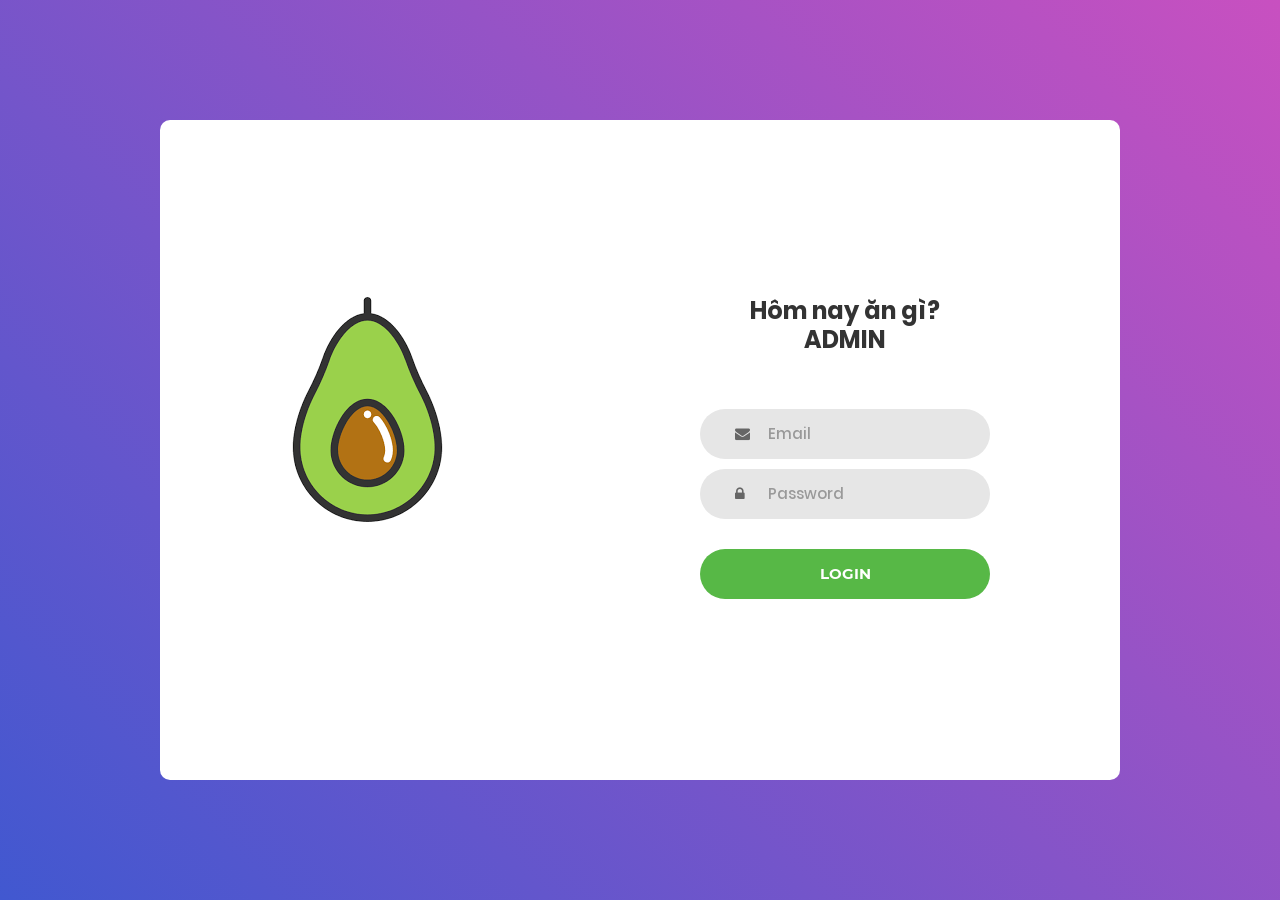
<file: login.html>
<!DOCTYPE html>
<html lang="en">
<head>
	<title>Đăng nhập</title>
	<meta charset="UTF-8">
	<meta name="viewport" content="width=device-width, initial-scale=1">
<!--===============================================================================================-->	
	<link rel="icon" type="image/png" href="images/icons/favicon.ico"/>
<!--===============================================================================================-->
	<link rel="stylesheet" type="text/css" href="vendor/bootstrap/css/bootstrap.min.css">
<!--===============================================================================================-->
	<link rel="stylesheet" type="text/css" href="fonts/font-awesome-4.7.0/css/font-awesome.min.css">
<!--===============================================================================================-->
	<link rel="stylesheet" type="text/css" href="vendor/animate/animate.css">
<!--===============================================================================================-->	
	<link rel="stylesheet" type="text/css" href="vendor/css-hamburgers/hamburgers.min.css">
<!--===============================================================================================-->
	<link rel="stylesheet" type="text/css" href="vendor/select2/select2.min.css">
<!--===============================================================================================-->
	<link rel="stylesheet" type="text/css" href="css/util.css">
	<link rel="stylesheet" type="text/css" href="css/main.css">
<!--===============================================================================================-->
</head>
<body>
	
	<div class="limiter">
		<div class="container-login100">
			<div class="wrap-login100">
				<div class="login100-pic js-tilt" data-tilt>
					<img src="images/bo.png" alt="IMG">
				</div>

				<form class="login100-form validate-form">
					<span class="login100-form-title">
						Hôm nay ăn gì?  <br> ADMIN
					</span>

					<div class="wrap-input100 validate-input" data-validate = "Valid email is required: ex@abc.xyz">
						<input class="input100" type="text" name="email" placeholder="Email">
						<span class="focus-input100"></span>
						<span class="symbol-input100">
							<i class="fa fa-envelope" aria-hidden="true"></i>
						</span>
					</div>

					<div class="wrap-input100 validate-input" data-validate = "Password is required">
						<input class="input100" type="password" name="pass" placeholder="Password">
						<span class="focus-input100"></span>
						<span class="symbol-input100">
							<i class="fa fa-lock" aria-hidden="true"></i>
						</span>
					</div>
					
					<div class="container-login100-form-btn">
						<button class="login100-form-btn">
							Login
						</button>
					</div>

					<div class="text-center p-t-12">
						
					</div>

					<div class="text-center p-t-136">
						
					</div>
				</form>
			</div>
		</div>
	</div>
	
	

	
<!--===============================================================================================-->	
	<script src="vendor/jquery/jquery-3.2.1.min.js"></script>
<!--===============================================================================================-->
	<script src="vendor/bootstrap/js/popper.js"></script>
	<script src="vendor/bootstrap/js/bootstrap.min.js"></script>
<!--===============================================================================================-->
	<script src="vendor/select2/select2.min.js"></script>
<!--===============================================================================================-->
	<script src="vendor/tilt/tilt.jquery.min.js"></script>
	<script >
		$('.js-tilt').tilt({
			scale: 1.1
		})
	</script>
<!--===============================================================================================-->
	<script src="js/main.js"></script>

</body>
</html>
</file>
<file: css/util.css>
/*[ FONT SIZE ]
///////////////////////////////////////////////////////////
*/
.fs-1 {font-size: 1px;}
.fs-2 {font-size: 2px;}
.fs-3 {font-size: 3px;}
.fs-4 {font-size: 4px;}
.fs-5 {font-size: 5px;}
.fs-6 {font-size: 6px;}
.fs-7 {font-size: 7px;}
.fs-8 {font-size: 8px;}
.fs-9 {font-size: 9px;}
.fs-10 {font-size: 10px;}
.fs-11 {font-size: 11px;}
.fs-12 {font-size: 12px;}
.fs-13 {font-size: 13px;}
.fs-14 {font-size: 14px;}
.fs-15 {font-size: 15px;}
.fs-16 {font-size: 16px;}
.fs-17 {font-size: 17px;}
.fs-18 {font-size: 18px;}
.fs-19 {font-size: 19px;}
.fs-20 {font-size: 20px;}
.fs-21 {font-size: 21px;}
.fs-22 {font-size: 22px;}
.fs-23 {font-size: 23px;}
.fs-24 {font-size: 24px;}
.fs-25 {font-size: 25px;}
.fs-26 {font-size: 26px;}
.fs-27 {font-size: 27px;}
.fs-28 {font-size: 28px;}
.fs-29 {font-size: 29px;}
.fs-30 {font-size: 30px;}
.fs-31 {font-size: 31px;}
.fs-32 {font-size: 32px;}
.fs-33 {font-size: 33px;}
.fs-34 {font-size: 34px;}
.fs-35 {font-size: 35px;}
.fs-36 {font-size: 36px;}
.fs-37 {font-size: 37px;}
.fs-38 {font-size: 38px;}
.fs-39 {font-size: 39px;}
.fs-40 {font-size: 40px;}
.fs-41 {font-size: 41px;}
.fs-42 {font-size: 42px;}
.fs-43 {font-size: 43px;}
.fs-44 {font-size: 44px;}
.fs-45 {font-size: 45px;}
.fs-46 {font-size: 46px;}
.fs-47 {font-size: 47px;}
.fs-48 {font-size: 48px;}
.fs-49 {font-size: 49px;}
.fs-50 {font-size: 50px;}
.fs-51 {font-size: 51px;}
.fs-52 {font-size: 52px;}
.fs-53 {font-size: 53px;}
.fs-54 {font-size: 54px;}
.fs-55 {font-size: 55px;}
.fs-56 {font-size: 56px;}
.fs-57 {font-size: 57px;}
.fs-58 {font-size: 58px;}
.fs-59 {font-size: 59px;}
.fs-60 {font-size: 60px;}
.fs-61 {font-size: 61px;}
.fs-62 {font-size: 62px;}
.fs-63 {font-size: 63px;}
.fs-64 {font-size: 64px;}
.fs-65 {font-size: 65px;}
.fs-66 {font-size: 66px;}
.fs-67 {font-size: 67px;}
.fs-68 {font-size: 68px;}
.fs-69 {font-size: 69px;}
.fs-70 {font-size: 70px;}
.fs-71 {font-size: 71px;}
.fs-72 {font-size: 72px;}
.fs-73 {font-size: 73px;}
.fs-74 {font-size: 74px;}
.fs-75 {font-size: 75px;}
.fs-76 {font-size: 76px;}
.fs-77 {font-size: 77px;}
.fs-78 {font-size: 78px;}
.fs-79 {font-size: 79px;}
.fs-80 {font-size: 80px;}
.fs-81 {font-size: 81px;}
.fs-82 {font-size: 82px;}
.fs-83 {font-size: 83px;}
.fs-84 {font-size: 84px;}
.fs-85 {font-size: 85px;}
.fs-86 {font-size: 86px;}
.fs-87 {font-size: 87px;}
.fs-88 {font-size: 88px;}
.fs-89 {font-size: 89px;}
.fs-90 {font-size: 90px;}
.fs-91 {font-size: 91px;}
.fs-92 {font-size: 92px;}
.fs-93 {font-size: 93px;}
.fs-94 {font-size: 94px;}
.fs-95 {font-size: 95px;}
.fs-96 {font-size: 96px;}
.fs-97 {font-size: 97px;}
.fs-98 {font-size: 98px;}
.fs-99 {font-size: 99px;}
.fs-100 {font-size: 100px;}
.fs-101 {font-size: 101px;}
.fs-102 {font-size: 102px;}
.fs-103 {font-size: 103px;}
.fs-104 {font-size: 104px;}
.fs-105 {font-size: 105px;}
.fs-106 {font-size: 106px;}
.fs-107 {font-size: 107px;}
.fs-108 {font-size: 108px;}
.fs-109 {font-size: 109px;}
.fs-110 {font-size: 110px;}
.fs-111 {font-size: 111px;}
.fs-112 {font-size: 112px;}
.fs-113 {font-size: 113px;}
.fs-114 {font-size: 114px;}
.fs-115 {font-size: 115px;}
.fs-116 {font-size: 116px;}
.fs-117 {font-size: 117px;}
.fs-118 {font-size: 118px;}
.fs-119 {font-size: 119px;}
.fs-120 {font-size: 120px;}
.fs-121 {font-size: 121px;}
.fs-122 {font-size: 122px;}
.fs-123 {font-size: 123px;}
.fs-124 {font-size: 124px;}
.fs-125 {font-size: 125px;}
.fs-126 {font-size: 126px;}
.fs-127 {font-size: 127px;}
.fs-128 {font-size: 128px;}
.fs-129 {font-size: 129px;}
.fs-130 {font-size: 130px;}
.fs-131 {font-size: 131px;}
.fs-132 {font-size: 132px;}
.fs-133 {font-size: 133px;}
.fs-134 {font-size: 134px;}
.fs-135 {font-size: 135px;}
.fs-136 {font-size: 136px;}
.fs-137 {font-size: 137px;}
.fs-138 {font-size: 138px;}
.fs-139 {font-size: 139px;}
.fs-140 {font-size: 140px;}
.fs-141 {font-size: 141px;}
.fs-142 {font-size: 142px;}
.fs-143 {font-size: 143px;}
.fs-144 {font-size: 144px;}
.fs-145 {font-size: 145px;}
.fs-146 {font-size: 146px;}
.fs-147 {font-size: 147px;}
.fs-148 {font-size: 148px;}
.fs-149 {font-size: 149px;}
.fs-150 {font-size: 150px;}
.fs-151 {font-size: 151px;}
.fs-152 {font-size: 152px;}
.fs-153 {font-size: 153px;}
.fs-154 {font-size: 154px;}
.fs-155 {font-size: 155px;}
.fs-156 {font-size: 156px;}
.fs-157 {font-size: 157px;}
.fs-158 {font-size: 158px;}
.fs-159 {font-size: 159px;}
.fs-160 {font-size: 160px;}
.fs-161 {font-size: 161px;}
.fs-162 {font-size: 162px;}
.fs-163 {font-size: 163px;}
.fs-164 {font-size: 164px;}
.fs-165 {font-size: 165px;}
.fs-166 {font-size: 166px;}
.fs-167 {font-size: 167px;}
.fs-168 {font-size: 168px;}
.fs-169 {font-size: 169px;}
.fs-170 {font-size: 170px;}
.fs-171 {font-size: 171px;}
.fs-172 {font-size: 172px;}
.fs-173 {font-size: 173px;}
.fs-174 {font-size: 174px;}
.fs-175 {font-size: 175px;}
.fs-176 {font-size: 176px;}
.fs-177 {font-size: 177px;}
.fs-178 {font-size: 178px;}
.fs-179 {font-size: 179px;}
.fs-180 {font-size: 180px;}
.fs-181 {font-size: 181px;}
.fs-182 {font-size: 182px;}
.fs-183 {font-size: 183px;}
.fs-184 {font-size: 184px;}
.fs-185 {font-size: 185px;}
.fs-186 {font-size: 186px;}
.fs-187 {font-size: 187px;}
.fs-188 {font-size: 188px;}
.fs-189 {font-size: 189px;}
.fs-190 {font-size: 190px;}
.fs-191 {font-size: 191px;}
.fs-192 {font-size: 192px;}
.fs-193 {font-size: 193px;}
.fs-194 {font-size: 194px;}
.fs-195 {font-size: 195px;}
.fs-196 {font-size: 196px;}
.fs-197 {font-size: 197px;}
.fs-198 {font-size: 198px;}
.fs-199 {font-size: 199px;}
.fs-200 {font-size: 200px;}

/*[ PADDING ]
///////////////////////////////////////////////////////////
*/
.p-t-0 {padding-top: 0px;}
.p-t-1 {padding-top: 1px;}
.p-t-2 {padding-top: 2px;}
.p-t-3 {padding-top: 3px;}
.p-t-4 {padding-top: 4px;}
.p-t-5 {padding-top: 5px;}
.p-t-6 {padding-top: 6px;}
.p-t-7 {padding-top: 7px;}
.p-t-8 {padding-top: 8px;}
.p-t-9 {padding-top: 9px;}
.p-t-10 {padding-top: 10px;}
.p-t-11 {padding-top: 11px;}
.p-t-12 {padding-top: 12px;}
.p-t-13 {padding-top: 13px;}
.p-t-14 {padding-top: 14px;}
.p-t-15 {padding-top: 15px;}
.p-t-16 {padding-top: 16px;}
.p-t-17 {padding-top: 17px;}
.p-t-18 {padding-top: 18px;}
.p-t-19 {padding-top: 19px;}
.p-t-20 {padding-top: 20px;}
.p-t-21 {padding-top: 21px;}
.p-t-22 {padding-top: 22px;}
.p-t-23 {padding-top: 23px;}
.p-t-24 {padding-top: 24px;}
.p-t-25 {padding-top: 25px;}
.p-t-26 {padding-top: 26px;}
.p-t-27 {padding-top: 27px;}
.p-t-28 {padding-top: 28px;}
.p-t-29 {padding-top: 29px;}
.p-t-30 {padding-top: 30px;}
.p-t-31 {padding-top: 31px;}
.p-t-32 {padding-top: 32px;}
.p-t-33 {padding-top: 33px;}
.p-t-34 {padding-top: 34px;}
.p-t-35 {padding-top: 35px;}
.p-t-36 {padding-top: 36px;}
.p-t-37 {padding-top: 37px;}
.p-t-38 {padding-top: 38px;}
.p-t-39 {padding-top: 39px;}
.p-t-40 {padding-top: 40px;}
.p-t-41 {padding-top: 41px;}
.p-t-42 {padding-top: 42px;}
.p-t-43 {padding-top: 43px;}
.p-t-44 {padding-top: 44px;}
.p-t-45 {padding-top: 45px;}
.p-t-46 {padding-top: 46px;}
.p-t-47 {padding-top: 47px;}
.p-t-48 {padding-top: 48px;}
.p-t-49 {padding-top: 49px;}
.p-t-50 {padding-top: 50px;}
.p-t-51 {padding-top: 51px;}
.p-t-52 {padding-top: 52px;}
.p-t-53 {padding-top: 53px;}
.p-t-54 {padding-top: 54px;}
.p-t-55 {padding-top: 55px;}
.p-t-56 {padding-top: 56px;}
.p-t-57 {padding-top: 57px;}
.p-t-58 {padding-top: 58px;}
.p-t-59 {padding-top: 59px;}
.p-t-60 {padding-top: 60px;}
.p-t-61 {padding-top: 61px;}
.p-t-62 {padding-top: 62px;}
.p-t-63 {padding-top: 63px;}
.p-t-64 {padding-top: 64px;}
.p-t-65 {padding-top: 65px;}
.p-t-66 {padding-top: 66px;}
.p-t-67 {padding-top: 67px;}
.p-t-68 {padding-top: 68px;}
.p-t-69 {padding-top: 69px;}
.p-t-70 {padding-top: 70px;}
.p-t-71 {padding-top: 71px;}
.p-t-72 {padding-top: 72px;}
.p-t-73 {padding-top: 73px;}
.p-t-74 {padding-top: 74px;}
.p-t-75 {padding-top: 75px;}
.p-t-76 {padding-top: 76px;}
.p-t-77 {padding-top: 77px;}
.p-t-78 {padding-top: 78px;}
.p-t-79 {padding-top: 79px;}
.p-t-80 {padding-top: 80px;}
.p-t-81 {padding-top: 81px;}
.p-t-82 {padding-top: 82px;}
.p-t-83 {padding-top: 83px;}
.p-t-84 {padding-top: 84px;}
.p-t-85 {padding-top: 85px;}
.p-t-86 {padding-top: 86px;}
.p-t-87 {padding-top: 87px;}
.p-t-88 {padding-top: 88px;}
.p-t-89 {padding-top: 89px;}
.p-t-90 {padding-top: 90px;}
.p-t-91 {padding-top: 91px;}
.p-t-92 {padding-top: 92px;}
.p-t-93 {padding-top: 93px;}
.p-t-94 {padding-top: 94px;}
.p-t-95 {padding-top: 95px;}
.p-t-96 {padding-top: 96px;}
.p-t-97 {padding-top: 97px;}
.p-t-98 {padding-top: 98px;}
.p-t-99 {padding-top: 99px;}
.p-t-100 {padding-top: 100px;}
.p-t-101 {padding-top: 101px;}
.p-t-102 {padding-top: 102px;}
.p-t-103 {padding-top: 103px;}
.p-t-104 {padding-top: 104px;}
.p-t-105 {padding-top: 105px;}
.p-t-106 {padding-top: 106px;}
.p-t-107 {padding-top: 107px;}
.p-t-108 {padding-top: 108px;}
.p-t-109 {padding-top: 109px;}
.p-t-110 {padding-top: 110px;}
.p-t-111 {padding-top: 111px;}
.p-t-112 {padding-top: 112px;}
.p-t-113 {padding-top: 113px;}
.p-t-114 {padding-top: 114px;}
.p-t-115 {padding-top: 115px;}
.p-t-116 {padding-top: 116px;}
.p-t-117 {padding-top: 117px;}
.p-t-118 {padding-top: 118px;}
.p-t-119 {padding-top: 119px;}
.p-t-120 {padding-top: 120px;}
.p-t-121 {padding-top: 121px;}
.p-t-122 {padding-top: 122px;}
.p-t-123 {padding-top: 123px;}
.p-t-124 {padding-top: 124px;}
.p-t-125 {padding-top: 125px;}
.p-t-126 {padding-top: 126px;}
.p-t-127 {padding-top: 127px;}
.p-t-128 {padding-top: 128px;}
.p-t-129 {padding-top: 129px;}
.p-t-130 {padding-top: 130px;}
.p-t-131 {padding-top: 131px;}
.p-t-132 {padding-top: 132px;}
.p-t-133 {padding-top: 133px;}
.p-t-134 {padding-top: 134px;}
.p-t-135 {padding-top: 135px;}
.p-t-136 {padding-top: 136px;}
.p-t-137 {padding-top: 137px;}
.p-t-138 {padding-top: 138px;}
.p-t-139 {padding-top: 139px;}
.p-t-140 {padding-top: 140px;}
.p-t-141 {padding-top: 141px;}
.p-t-142 {padding-top: 142px;}
.p-t-143 {padding-top: 143px;}
.p-t-144 {padding-top: 144px;}
.p-t-145 {padding-top: 145px;}
.p-t-146 {padding-top: 146px;}
.p-t-147 {padding-top: 147px;}
.p-t-148 {padding-top: 148px;}
.p-t-149 {padding-top: 149px;}
.p-t-150 {padding-top: 150px;}
.p-t-151 {padding-top: 151px;}
.p-t-152 {padding-top: 152px;}
.p-t-153 {padding-top: 153px;}
.p-t-154 {padding-top: 154px;}
.p-t-155 {padding-top: 155px;}
.p-t-156 {padding-top: 156px;}
.p-t-157 {padding-top: 157px;}
.p-t-158 {padding-top: 158px;}
.p-t-159 {padding-top: 159px;}
.p-t-160 {padding-top: 160px;}
.p-t-161 {padding-top: 161px;}
.p-t-162 {padding-top: 162px;}
.p-t-163 {padding-top: 163px;}
.p-t-164 {padding-top: 164px;}
.p-t-165 {padding-top: 165px;}
.p-t-166 {padding-top: 166px;}
.p-t-167 {padding-top: 167px;}
.p-t-168 {padding-top: 168px;}
.p-t-169 {padding-top: 169px;}
.p-t-170 {padding-top: 170px;}
.p-t-171 {padding-top: 171px;}
.p-t-172 {padding-top: 172px;}
.p-t-173 {padding-top: 173px;}
.p-t-174 {padding-top: 174px;}
.p-t-175 {padding-top: 175px;}
.p-t-176 {padding-top: 176px;}
.p-t-177 {padding-top: 177px;}
.p-t-178 {padding-top: 178px;}
.p-t-179 {padding-top: 179px;}
.p-t-180 {padding-top: 180px;}
.p-t-181 {padding-top: 181px;}
.p-t-182 {padding-top: 182px;}
.p-t-183 {padding-top: 183px;}
.p-t-184 {padding-top: 184px;}
.p-t-185 {padding-top: 185px;}
.p-t-186 {padding-top: 186px;}
.p-t-187 {padding-top: 187px;}
.p-t-188 {padding-top: 188px;}
.p-t-189 {padding-top: 189px;}
.p-t-190 {padding-top: 190px;}
.p-t-191 {padding-top: 191px;}
.p-t-192 {padding-top: 192px;}
.p-t-193 {padding-top: 193px;}
.p-t-194 {padding-top: 194px;}
.p-t-195 {padding-top: 195px;}
.p-t-196 {padding-top: 196px;}
.p-t-197 {padding-top: 197px;}
.p-t-198 {padding-top: 198px;}
.p-t-199 {padding-top: 199px;}
.p-t-200 {padding-top: 200px;}
.p-t-201 {padding-top: 201px;}
.p-t-202 {padding-top: 202px;}
.p-t-203 {padding-top: 203px;}
.p-t-204 {padding-top: 204px;}
.p-t-205 {padding-top: 205px;}
.p-t-206 {padding-top: 206px;}
.p-t-207 {padding-top: 207px;}
.p-t-208 {padding-top: 208px;}
.p-t-209 {padding-top: 209px;}
.p-t-210 {padding-top: 210px;}
.p-t-211 {padding-top: 211px;}
.p-t-212 {padding-top: 212px;}
.p-t-213 {padding-top: 213px;}
.p-t-214 {padding-top: 214px;}
.p-t-215 {padding-top: 215px;}
.p-t-216 {padding-top: 216px;}
.p-t-217 {padding-top: 217px;}
.p-t-218 {padding-top: 218px;}
.p-t-219 {padding-top: 219px;}
.p-t-220 {padding-top: 220px;}
.p-t-221 {padding-top: 221px;}
.p-t-222 {padding-top: 222px;}
.p-t-223 {padding-top: 223px;}
.p-t-224 {padding-top: 224px;}
.p-t-225 {padding-top: 225px;}
.p-t-226 {padding-top: 226px;}
.p-t-227 {padding-top: 227px;}
.p-t-228 {padding-top: 228px;}
.p-t-229 {padding-top: 229px;}
.p-t-230 {padding-top: 230px;}
.p-t-231 {padding-top: 231px;}
.p-t-232 {padding-top: 232px;}
.p-t-233 {padding-top: 233px;}
.p-t-234 {padding-top: 234px;}
.p-t-235 {padding-top: 235px;}
.p-t-236 {padding-top: 236px;}
.p-t-237 {padding-top: 237px;}
.p-t-238 {padding-top: 238px;}
.p-t-239 {padding-top: 239px;}
.p-t-240 {padding-top: 240px;}
.p-t-241 {padding-top: 241px;}
.p-t-242 {padding-top: 242px;}
.p-t-243 {padding-top: 243px;}
.p-t-244 {padding-top: 244px;}
.p-t-245 {padding-top: 245px;}
.p-t-246 {padding-top: 246px;}
.p-t-247 {padding-top: 247px;}
.p-t-248 {padding-top: 248px;}
.p-t-249 {padding-top: 249px;}
.p-t-250 {padding-top: 250px;}
.p-b-0 {padding-bottom: 0px;}
.p-b-1 {padding-bottom: 1px;}
.p-b-2 {padding-bottom: 2px;}
.p-b-3 {padding-bottom: 3px;}
.p-b-4 {padding-bottom: 4px;}
.p-b-5 {padding-bottom: 5px;}
.p-b-6 {padding-bottom: 6px;}
.p-b-7 {padding-bottom: 7px;}
.p-b-8 {padding-bottom: 8px;}
.p-b-9 {padding-bottom: 9px;}
.p-b-10 {padding-bottom: 10px;}
.p-b-11 {padding-bottom: 11px;}
.p-b-12 {padding-bottom: 12px;}
.p-b-13 {padding-bottom: 13px;}
.p-b-14 {padding-bottom: 14px;}
.p-b-15 {padding-bottom: 15px;}
.p-b-16 {padding-bottom: 16px;}
.p-b-17 {padding-bottom: 17px;}
.p-b-18 {padding-bottom: 18px;}
.p-b-19 {padding-bottom: 19px;}
.p-b-20 {padding-bottom: 20px;}
.p-b-21 {padding-bottom: 21px;}
.p-b-22 {padding-bottom: 22px;}
.p-b-23 {padding-bottom: 23px;}
.p-b-24 {padding-bottom: 24px;}
.p-b-25 {padding-bottom: 25px;}
.p-b-26 {padding-bottom: 26px;}
.p-b-27 {padding-bottom: 27px;}
.p-b-28 {padding-bottom: 28px;}
.p-b-29 {padding-bottom: 29px;}
.p-b-30 {padding-bottom: 30px;}
.p-b-31 {padding-bottom: 31px;}
.p-b-32 {padding-bottom: 32px;}
.p-b-33 {padding-bottom: 33px;}
.p-b-34 {padding-bottom: 34px;}
.p-b-35 {padding-bottom: 35px;}
.p-b-36 {padding-bottom: 36px;}
.p-b-37 {padding-bottom: 37px;}
.p-b-38 {padding-bottom: 38px;}
.p-b-39 {padding-bottom: 39px;}
.p-b-40 {padding-bottom: 40px;}
.p-b-41 {padding-bottom: 41px;}
.p-b-42 {padding-bottom: 42px;}
.p-b-43 {padding-bottom: 43px;}
.p-b-44 {padding-bottom: 44px;}
.p-b-45 {padding-bottom: 45px;}
.p-b-46 {padding-bottom: 46px;}
.p-b-47 {padding-bottom: 47px;}
.p-b-48 {padding-bottom: 48px;}
.p-b-49 {padding-bottom: 49px;}
.p-b-50 {padding-bottom: 50px;}
.p-b-51 {padding-bottom: 51px;}
.p-b-52 {padding-bottom: 52px;}
.p-b-53 {padding-bottom: 53px;}
.p-b-54 {padding-bottom: 54px;}
.p-b-55 {padding-bottom: 55px;}
.p-b-56 {padding-bottom: 56px;}
.p-b-57 {padding-bottom: 57px;}
.p-b-58 {padding-bottom: 58px;}
.p-b-59 {padding-bottom: 59px;}
.p-b-60 {padding-bottom: 60px;}
.p-b-61 {padding-bottom: 61px;}
.p-b-62 {padding-bottom: 62px;}
.p-b-63 {padding-bottom: 63px;}
.p-b-64 {padding-bottom: 64px;}
.p-b-65 {padding-bottom: 65px;}
.p-b-66 {padding-bottom: 66px;}
.p-b-67 {padding-bottom: 67px;}
.p-b-68 {padding-bottom: 68px;}
.p-b-69 {padding-bottom: 69px;}
.p-b-70 {padding-bottom: 70px;}
.p-b-71 {padding-bottom: 71px;}
.p-b-72 {padding-bottom: 72px;}
.p-b-73 {padding-bottom: 73px;}
.p-b-74 {padding-bottom: 74px;}
.p-b-75 {padding-bottom: 75px;}
.p-b-76 {padding-bottom: 76px;}
.p-b-77 {padding-bottom: 77px;}
.p-b-78 {padding-bottom: 78px;}
.p-b-79 {padding-bottom: 79px;}
.p-b-80 {padding-bottom: 80px;}
.p-b-81 {padding-bottom: 81px;}
.p-b-82 {padding-bottom: 82px;}
.p-b-83 {padding-bottom: 83px;}
.p-b-84 {padding-bottom: 84px;}
.p-b-85 {padding-bottom: 85px;}
.p-b-86 {padding-bottom: 86px;}
.p-b-87 {padding-bottom: 87px;}
.p-b-88 {padding-bottom: 88px;}
.p-b-89 {padding-bottom: 89px;}
.p-b-90 {padding-bottom: 90px;}
.p-b-91 {padding-bottom: 91px;}
.p-b-92 {padding-bottom: 92px;}
.p-b-93 {padding-bottom: 93px;}
.p-b-94 {padding-bottom: 94px;}
.p-b-95 {padding-bottom: 95px;}
.p-b-96 {padding-bottom: 96px;}
.p-b-97 {padding-bottom: 97px;}
.p-b-98 {padding-bottom: 98px;}
.p-b-99 {padding-bottom: 99px;}
.p-b-100 {padding-bottom: 100px;}
.p-b-101 {padding-bottom: 101px;}
.p-b-102 {padding-bottom: 102px;}
.p-b-103 {padding-bottom: 103px;}
.p-b-104 {padding-bottom: 104px;}
.p-b-105 {padding-bottom: 105px;}
.p-b-106 {padding-bottom: 106px;}
.p-b-107 {padding-bottom: 107px;}
.p-b-108 {padding-bottom: 108px;}
.p-b-109 {padding-bottom: 109px;}
.p-b-110 {padding-bottom: 110px;}
.p-b-111 {padding-bottom: 111px;}
.p-b-112 {padding-bottom: 112px;}
.p-b-113 {padding-bottom: 113px;}
.p-b-114 {padding-bottom: 114px;}
.p-b-115 {padding-bottom: 115px;}
.p-b-116 {padding-bottom: 116px;}
.p-b-117 {padding-bottom: 117px;}
.p-b-118 {padding-bottom: 118px;}
.p-b-119 {padding-bottom: 119px;}
.p-b-120 {padding-bottom: 120px;}
.p-b-121 {padding-bottom: 121px;}
.p-b-122 {padding-bottom: 122px;}
.p-b-123 {padding-bottom: 123px;}
.p-b-124 {padding-bottom: 124px;}
.p-b-125 {padding-bottom: 125px;}
.p-b-126 {padding-bottom: 126px;}
.p-b-127 {padding-bottom: 127px;}
.p-b-128 {padding-bottom: 128px;}
.p-b-129 {padding-bottom: 129px;}
.p-b-130 {padding-bottom: 130px;}
.p-b-131 {padding-bottom: 131px;}
.p-b-132 {padding-bottom: 132px;}
.p-b-133 {padding-bottom: 133px;}
.p-b-134 {padding-bottom: 134px;}
.p-b-135 {padding-bottom: 135px;}
.p-b-136 {padding-bottom: 136px;}
.p-b-137 {padding-bottom: 137px;}
.p-b-138 {padding-bottom: 138px;}
.p-b-139 {padding-bottom: 139px;}
.p-b-140 {padding-bottom: 140px;}
.p-b-141 {padding-bottom: 141px;}
.p-b-142 {padding-bottom: 142px;}
.p-b-143 {padding-bottom: 143px;}
.p-b-144 {padding-bottom: 144px;}
.p-b-145 {padding-bottom: 145px;}
.p-b-146 {padding-bottom: 146px;}
.p-b-147 {padding-bottom: 147px;}
.p-b-148 {padding-bottom: 148px;}
.p-b-149 {padding-bottom: 149px;}
.p-b-150 {padding-bottom: 150px;}
.p-b-151 {padding-bottom: 151px;}
.p-b-152 {padding-bottom: 152px;}
.p-b-153 {padding-bottom: 153px;}
.p-b-154 {padding-bottom: 154px;}
.p-b-155 {padding-bottom: 155px;}
.p-b-156 {padding-bottom: 156px;}
.p-b-157 {padding-bottom: 157px;}
.p-b-158 {padding-bottom: 158px;}
.p-b-159 {padding-bottom: 159px;}
.p-b-160 {padding-bottom: 160px;}
.p-b-161 {padding-bottom: 161px;}
.p-b-162 {padding-bottom: 162px;}
.p-b-163 {padding-bottom: 163px;}
.p-b-164 {padding-bottom: 164px;}
.p-b-165 {padding-bottom: 165px;}
.p-b-166 {padding-bottom: 166px;}
.p-b-167 {padding-bottom: 167px;}
.p-b-168 {padding-bottom: 168px;}
.p-b-169 {padding-bottom: 169px;}
.p-b-170 {padding-bottom: 170px;}
.p-b-171 {padding-bottom: 171px;}
.p-b-172 {padding-bottom: 172px;}
.p-b-173 {padding-bottom: 173px;}
.p-b-174 {padding-bottom: 174px;}
.p-b-175 {padding-bottom: 175px;}
.p-b-176 {padding-bottom: 176px;}
.p-b-177 {padding-bottom: 177px;}
.p-b-178 {padding-bottom: 178px;}
.p-b-179 {padding-bottom: 179px;}
.p-b-180 {padding-bottom: 180px;}
.p-b-181 {padding-bottom: 181px;}
.p-b-182 {padding-bottom: 182px;}
.p-b-183 {padding-bottom: 183px;}
.p-b-184 {padding-bottom: 184px;}
.p-b-185 {padding-bottom: 185px;}
.p-b-186 {padding-bottom: 186px;}
.p-b-187 {padding-bottom: 187px;}
.p-b-188 {padding-bottom: 188px;}
.p-b-189 {padding-bottom: 189px;}
.p-b-190 {padding-bottom: 190px;}
.p-b-191 {padding-bottom: 191px;}
.p-b-192 {padding-bottom: 192px;}
.p-b-193 {padding-bottom: 193px;}
.p-b-194 {padding-bottom: 194px;}
.p-b-195 {padding-bottom: 195px;}
.p-b-196 {padding-bottom: 196px;}
.p-b-197 {padding-bottom: 197px;}
.p-b-198 {padding-bottom: 198px;}
.p-b-199 {padding-bottom: 199px;}
.p-b-200 {padding-bottom: 200px;}
.p-b-201 {padding-bottom: 201px;}
.p-b-202 {padding-bottom: 202px;}
.p-b-203 {padding-bottom: 203px;}
.p-b-204 {padding-bottom: 204px;}
.p-b-205 {padding-bottom: 205px;}
.p-b-206 {padding-bottom: 206px;}
.p-b-207 {padding-bottom: 207px;}
.p-b-208 {padding-bottom: 208px;}
.p-b-209 {padding-bottom: 209px;}
.p-b-210 {padding-bottom: 210px;}
.p-b-211 {padding-bottom: 211px;}
.p-b-212 {padding-bottom: 212px;}
.p-b-213 {padding-bottom: 213px;}
.p-b-214 {padding-bottom: 214px;}
.p-b-215 {padding-bottom: 215px;}
.p-b-216 {padding-bottom: 216px;}
.p-b-217 {padding-bottom: 217px;}
.p-b-218 {padding-bottom: 218px;}
.p-b-219 {padding-bottom: 219px;}
.p-b-220 {padding-bottom: 220px;}
.p-b-221 {padding-bottom: 221px;}
.p-b-222 {padding-bottom: 222px;}
.p-b-223 {padding-bottom: 223px;}
.p-b-224 {padding-bottom: 224px;}
.p-b-225 {padding-bottom: 225px;}
.p-b-226 {padding-bottom: 226px;}
.p-b-227 {padding-bottom: 227px;}
.p-b-228 {padding-bottom: 228px;}
.p-b-229 {padding-bottom: 229px;}
.p-b-230 {padding-bottom: 230px;}
.p-b-231 {padding-bottom: 231px;}
.p-b-232 {padding-bottom: 232px;}
.p-b-233 {padding-bottom: 233px;}
.p-b-234 {padding-bottom: 234px;}
.p-b-235 {padding-bottom: 235px;}
.p-b-236 {padding-bottom: 236px;}
.p-b-237 {padding-bottom: 237px;}
.p-b-238 {padding-bottom: 238px;}
.p-b-239 {padding-bottom: 239px;}
.p-b-240 {padding-bottom: 240px;}
.p-b-241 {padding-bottom: 241px;}
.p-b-242 {padding-bottom: 242px;}
.p-b-243 {padding-bottom: 243px;}
.p-b-244 {padding-bottom: 244px;}
.p-b-245 {padding-bottom: 245px;}
.p-b-246 {padding-bottom: 246px;}
.p-b-247 {padding-bottom: 247px;}
.p-b-248 {padding-bottom: 248px;}
.p-b-249 {padding-bottom: 249px;}
.p-b-250 {padding-bottom: 250px;}
.p-l-0 {padding-left: 0px;}
.p-l-1 {padding-left: 1px;}
.p-l-2 {padding-left: 2px;}
.p-l-3 {padding-left: 3px;}
.p-l-4 {padding-left: 4px;}
.p-l-5 {padding-left: 5px;}
.p-l-6 {padding-left: 6px;}
.p-l-7 {padding-left: 7px;}
.p-l-8 {padding-left: 8px;}
.p-l-9 {padding-left: 9px;}
.p-l-10 {padding-left: 10px;}
.p-l-11 {padding-left: 11px;}
.p-l-12 {padding-left: 12px;}
.p-l-13 {padding-left: 13px;}
.p-l-14 {padding-left: 14px;}
.p-l-15 {padding-left: 15px;}
.p-l-16 {padding-left: 16px;}
.p-l-17 {padding-left: 17px;}
.p-l-18 {padding-left: 18px;}
.p-l-19 {padding-left: 19px;}
.p-l-20 {padding-left: 20px;}
.p-l-21 {padding-left: 21px;}
.p-l-22 {padding-left: 22px;}
.p-l-23 {padding-left: 23px;}
.p-l-24 {padding-left: 24px;}
.p-l-25 {padding-left: 25px;}
.p-l-26 {padding-left: 26px;}
.p-l-27 {padding-left: 27px;}
.p-l-28 {padding-left: 28px;}
.p-l-29 {padding-left: 29px;}
.p-l-30 {padding-left: 30px;}
.p-l-31 {padding-left: 31px;}
.p-l-32 {padding-left: 32px;}
.p-l-33 {padding-left: 33px;}
.p-l-34 {padding-left: 34px;}
.p-l-35 {padding-left: 35px;}
.p-l-36 {padding-left: 36px;}
.p-l-37 {padding-left: 37px;}
.p-l-38 {padding-left: 38px;}
.p-l-39 {padding-left: 39px;}
.p-l-40 {padding-left: 40px;}
.p-l-41 {padding-left: 41px;}
.p-l-42 {padding-left: 42px;}
.p-l-43 {padding-left: 43px;}
.p-l-44 {padding-left: 44px;}
.p-l-45 {padding-left: 45px;}
.p-l-46 {padding-left: 46px;}
.p-l-47 {padding-left: 47px;}
.p-l-48 {padding-left: 48px;}
.p-l-49 {padding-left: 49px;}
.p-l-50 {padding-left: 50px;}
.p-l-51 {padding-left: 51px;}
.p-l-52 {padding-left: 52px;}
.p-l-53 {padding-left: 53px;}
.p-l-54 {padding-left: 54px;}
.p-l-55 {padding-left: 55px;}
.p-l-56 {padding-left: 56px;}
.p-l-57 {padding-left: 57px;}
.p-l-58 {padding-left: 58px;}
.p-l-59 {padding-left: 59px;}
.p-l-60 {padding-left: 60px;}
.p-l-61 {padding-left: 61px;}
.p-l-62 {padding-left: 62px;}
.p-l-63 {padding-left: 63px;}
.p-l-64 {padding-left: 64px;}
.p-l-65 {padding-left: 65px;}
.p-l-66 {padding-left: 66px;}
.p-l-67 {padding-left: 67px;}
.p-l-68 {padding-left: 68px;}
.p-l-69 {padding-left: 69px;}
.p-l-70 {padding-left: 70px;}
.p-l-71 {padding-left: 71px;}
.p-l-72 {padding-left: 72px;}
.p-l-73 {padding-left: 73px;}
.p-l-74 {padding-left: 74px;}
.p-l-75 {padding-left: 75px;}
.p-l-76 {padding-left: 76px;}
.p-l-77 {padding-left: 77px;}
.p-l-78 {padding-left: 78px;}
.p-l-79 {padding-left: 79px;}
.p-l-80 {padding-left: 80px;}
.p-l-81 {padding-left: 81px;}
.p-l-82 {padding-left: 82px;}
.p-l-83 {padding-left: 83px;}
.p-l-84 {padding-left: 84px;}
.p-l-85 {padding-left: 85px;}
.p-l-86 {padding-left: 86px;}
.p-l-87 {padding-left: 87px;}
.p-l-88 {padding-left: 88px;}
.p-l-89 {padding-left: 89px;}
.p-l-90 {padding-left: 90px;}
.p-l-91 {padding-left: 91px;}
.p-l-92 {padding-left: 92px;}
.p-l-93 {padding-left: 93px;}
.p-l-94 {padding-left: 94px;}
.p-l-95 {padding-left: 95px;}
.p-l-96 {padding-left: 96px;}
.p-l-97 {padding-left: 97px;}
.p-l-98 {padding-left: 98px;}
.p-l-99 {padding-left: 99px;}
.p-l-100 {padding-left: 100px;}
.p-l-101 {padding-left: 101px;}
.p-l-102 {padding-left: 102px;}
.p-l-103 {padding-left: 103px;}
.p-l-104 {padding-left: 104px;}
.p-l-105 {padding-left: 105px;}
.p-l-106 {padding-left: 106px;}
.p-l-107 {padding-left: 107px;}
.p-l-108 {padding-left: 108px;}
.p-l-109 {padding-left: 109px;}
.p-l-110 {padding-left: 110px;}
.p-l-111 {padding-left: 111px;}
.p-l-112 {padding-left: 112px;}
.p-l-113 {padding-left: 113px;}
.p-l-114 {padding-left: 114px;}
.p-l-115 {padding-left: 115px;}
.p-l-116 {padding-left: 116px;}
.p-l-117 {padding-left: 117px;}
.p-l-118 {padding-left: 118px;}
.p-l-119 {padding-left: 119px;}
.p-l-120 {padding-left: 120px;}
.p-l-121 {padding-left: 121px;}
.p-l-122 {padding-left: 122px;}
.p-l-123 {padding-left: 123px;}
.p-l-124 {padding-left: 124px;}
.p-l-125 {padding-left: 125px;}
.p-l-126 {padding-left: 126px;}
.p-l-127 {padding-left: 127px;}
.p-l-128 {padding-left: 128px;}
.p-l-129 {padding-left: 129px;}
.p-l-130 {padding-left: 130px;}
.p-l-131 {padding-left: 131px;}
.p-l-132 {padding-left: 132px;}
.p-l-133 {padding-left: 133px;}
.p-l-134 {padding-left: 134px;}
.p-l-135 {padding-left: 135px;}
.p-l-136 {padding-left: 136px;}
.p-l-137 {padding-left: 137px;}
.p-l-138 {padding-left: 138px;}
.p-l-139 {padding-left: 139px;}
.p-l-140 {padding-left: 140px;}
.p-l-141 {padding-left: 141px;}
.p-l-142 {padding-left: 142px;}
.p-l-143 {padding-left: 143px;}
.p-l-144 {padding-left: 144px;}
.p-l-145 {padding-left: 145px;}
.p-l-146 {padding-left: 146px;}
.p-l-147 {padding-left: 147px;}
.p-l-148 {padding-left: 148px;}
.p-l-149 {padding-left: 149px;}
.p-l-150 {padding-left: 150px;}
.p-l-151 {padding-left: 151px;}
.p-l-152 {padding-left: 152px;}
.p-l-153 {padding-left: 153px;}
.p-l-154 {padding-left: 154px;}
.p-l-155 {padding-left: 155px;}
.p-l-156 {padding-left: 156px;}
.p-l-157 {padding-left: 157px;}
.p-l-158 {padding-left: 158px;}
.p-l-159 {padding-left: 159px;}
.p-l-160 {padding-left: 160px;}
.p-l-161 {padding-left: 161px;}
.p-l-162 {padding-left: 162px;}
.p-l-163 {padding-left: 163px;}
.p-l-164 {padding-left: 164px;}
.p-l-165 {padding-left: 165px;}
.p-l-166 {padding-left: 166px;}
.p-l-167 {padding-left: 167px;}
.p-l-168 {padding-left: 168px;}
.p-l-169 {padding-left: 169px;}
.p-l-170 {padding-left: 170px;}
.p-l-171 {padding-left: 171px;}
.p-l-172 {padding-left: 172px;}
.p-l-173 {padding-left: 173px;}
.p-l-174 {padding-left: 174px;}
.p-l-175 {padding-left: 175px;}
.p-l-176 {padding-left: 176px;}
.p-l-177 {padding-left: 177px;}
.p-l-178 {padding-left: 178px;}
.p-l-179 {padding-left: 179px;}
.p-l-180 {padding-left: 180px;}
.p-l-181 {padding-left: 181px;}
.p-l-182 {padding-left: 182px;}
.p-l-183 {padding-left: 183px;}
.p-l-184 {padding-left: 184px;}
.p-l-185 {padding-left: 185px;}
.p-l-186 {padding-left: 186px;}
.p-l-187 {padding-left: 187px;}
.p-l-188 {padding-left: 188px;}
.p-l-189 {padding-left: 189px;}
.p-l-190 {padding-left: 190px;}
.p-l-191 {padding-left: 191px;}
.p-l-192 {padding-left: 192px;}
.p-l-193 {padding-left: 193px;}
.p-l-194 {padding-left: 194px;}
.p-l-195 {padding-left: 195px;}
.p-l-196 {padding-left: 196px;}
.p-l-197 {padding-left: 197px;}
.p-l-198 {padding-left: 198px;}
.p-l-199 {padding-left: 199px;}
.p-l-200 {padding-left: 200px;}
.p-l-201 {padding-left: 201px;}
.p-l-202 {padding-left: 202px;}
.p-l-203 {padding-left: 203px;}
.p-l-204 {padding-left: 204px;}
.p-l-205 {padding-left: 205px;}
.p-l-206 {padding-left: 206px;}
.p-l-207 {padding-left: 207px;}
.p-l-208 {padding-left: 208px;}
.p-l-209 {padding-left: 209px;}
.p-l-210 {padding-left: 210px;}
.p-l-211 {padding-left: 211px;}
.p-l-212 {padding-left: 212px;}
.p-l-213 {padding-left: 213px;}
.p-l-214 {padding-left: 214px;}
.p-l-215 {padding-left: 215px;}
.p-l-216 {padding-left: 216px;}
.p-l-217 {padding-left: 217px;}
.p-l-218 {padding-left: 218px;}
.p-l-219 {padding-left: 219px;}
.p-l-220 {padding-left: 220px;}
.p-l-221 {padding-left: 221px;}
.p-l-222 {padding-left: 222px;}
.p-l-223 {padding-left: 223px;}
.p-l-224 {padding-left: 224px;}
.p-l-225 {padding-left: 225px;}
.p-l-226 {padding-left: 226px;}
.p-l-227 {padding-left: 227px;}
.p-l-228 {padding-left: 228px;}
.p-l-229 {padding-left: 229px;}
.p-l-230 {padding-left: 230px;}
.p-l-231 {padding-left: 231px;}
.p-l-232 {padding-left: 232px;}
.p-l-233 {padding-left: 233px;}
.p-l-234 {padding-left: 234px;}
.p-l-235 {padding-left: 235px;}
.p-l-236 {padding-left: 236px;}
.p-l-237 {padding-left: 237px;}
.p-l-238 {padding-left: 238px;}
.p-l-239 {padding-left: 239px;}
.p-l-240 {padding-left: 240px;}
.p-l-241 {padding-left: 241px;}
.p-l-242 {padding-left: 242px;}
.p-l-243 {padding-left: 243px;}
.p-l-244 {padding-left: 244px;}
.p-l-245 {padding-left: 245px;}
.p-l-246 {padding-left: 246px;}
.p-l-247 {padding-left: 247px;}
.p-l-248 {padding-left: 248px;}
.p-l-249 {padding-left: 249px;}
.p-l-250 {padding-left: 250px;}
.p-r-0 {padding-right: 0px;}
.p-r-1 {padding-right: 1px;}
.p-r-2 {padding-right: 2px;}
.p-r-3 {padding-right: 3px;}
.p-r-4 {padding-right: 4px;}
.p-r-5 {padding-right: 5px;}
.p-r-6 {padding-right: 6px;}
.p-r-7 {padding-right: 7px;}
.p-r-8 {padding-right: 8px;}
.p-r-9 {padding-right: 9px;}
.p-r-10 {padding-right: 10px;}
.p-r-11 {padding-right: 11px;}
.p-r-12 {padding-right: 12px;}
.p-r-13 {padding-right: 13px;}
.p-r-14 {padding-right: 14px;}
.p-r-15 {padding-right: 15px;}
.p-r-16 {padding-right: 16px;}
.p-r-17 {padding-right: 17px;}
.p-r-18 {padding-right: 18px;}
.p-r-19 {padding-right: 19px;}
.p-r-20 {padding-right: 20px;}
.p-r-21 {padding-right: 21px;}
.p-r-22 {padding-right: 22px;}
.p-r-23 {padding-right: 23px;}
.p-r-24 {padding-right: 24px;}
.p-r-25 {padding-right: 25px;}
.p-r-26 {padding-right: 26px;}
.p-r-27 {padding-right: 27px;}
.p-r-28 {padding-right: 28px;}
.p-r-29 {padding-right: 29px;}
.p-r-30 {padding-right: 30px;}
.p-r-31 {padding-right: 31px;}
.p-r-32 {padding-right: 32px;}
.p-r-33 {padding-right: 33px;}
.p-r-34 {padding-right: 34px;}
.p-r-35 {padding-right: 35px;}
.p-r-36 {padding-right: 36px;}
.p-r-37 {padding-right: 37px;}
.p-r-38 {padding-right: 38px;}
.p-r-39 {padding-right: 39px;}
.p-r-40 {padding-right: 40px;}
.p-r-41 {padding-right: 41px;}
.p-r-42 {padding-right: 42px;}
.p-r-43 {padding-right: 43px;}
.p-r-44 {padding-right: 44px;}
.p-r-45 {padding-right: 45px;}
.p-r-46 {padding-right: 46px;}
.p-r-47 {padding-right: 47px;}
.p-r-48 {padding-right: 48px;}
.p-r-49 {padding-right: 49px;}
.p-r-50 {padding-right: 50px;}
.p-r-51 {padding-right: 51px;}
.p-r-52 {padding-right: 52px;}
.p-r-53 {padding-right: 53px;}
.p-r-54 {padding-right: 54px;}
.p-r-55 {padding-right: 55px;}
.p-r-56 {padding-right: 56px;}
.p-r-57 {padding-right: 57px;}
.p-r-58 {padding-right: 58px;}
.p-r-59 {padding-right: 59px;}
.p-r-60 {padding-right: 60px;}
.p-r-61 {padding-right: 61px;}
.p-r-62 {padding-right: 62px;}
.p-r-63 {padding-right: 63px;}
.p-r-64 {padding-right: 64px;}
.p-r-65 {padding-right: 65px;}
.p-r-66 {padding-right: 66px;}
.p-r-67 {padding-right: 67px;}
.p-r-68 {padding-right: 68px;}
.p-r-69 {padding-right: 69px;}
.p-r-70 {padding-right: 70px;}
.p-r-71 {padding-right: 71px;}
.p-r-72 {padding-right: 72px;}
.p-r-73 {padding-right: 73px;}
.p-r-74 {padding-right: 74px;}
.p-r-75 {padding-right: 75px;}
.p-r-76 {padding-right: 76px;}
.p-r-77 {padding-right: 77px;}
.p-r-78 {padding-right: 78px;}
.p-r-79 {padding-right: 79px;}
.p-r-80 {padding-right: 80px;}
.p-r-81 {padding-right: 81px;}
.p-r-82 {padding-right: 82px;}
.p-r-83 {padding-right: 83px;}
.p-r-84 {padding-right: 84px;}
.p-r-85 {padding-right: 85px;}
.p-r-86 {padding-right: 86px;}
.p-r-87 {padding-right: 87px;}
.p-r-88 {padding-right: 88px;}
.p-r-89 {padding-right: 89px;}
.p-r-90 {padding-right: 90px;}
.p-r-91 {padding-right: 91px;}
.p-r-92 {padding-right: 92px;}
.p-r-93 {padding-right: 93px;}
.p-r-94 {padding-right: 94px;}
.p-r-95 {padding-right: 95px;}
.p-r-96 {padding-right: 96px;}
.p-r-97 {padding-right: 97px;}
.p-r-98 {padding-right: 98px;}
.p-r-99 {padding-right: 99px;}
.p-r-100 {padding-right: 100px;}
.p-r-101 {padding-right: 101px;}
.p-r-102 {padding-right: 102px;}
.p-r-103 {padding-right: 103px;}
.p-r-104 {padding-right: 104px;}
.p-r-105 {padding-right: 105px;}
.p-r-106 {padding-right: 106px;}
.p-r-107 {padding-right: 107px;}
.p-r-108 {padding-right: 108px;}
.p-r-109 {padding-right: 109px;}
.p-r-110 {padding-right: 110px;}
.p-r-111 {padding-right: 111px;}
.p-r-112 {padding-right: 112px;}
.p-r-113 {padding-right: 113px;}
.p-r-114 {padding-right: 114px;}
.p-r-115 {padding-right: 115px;}
.p-r-116 {padding-right: 116px;}
.p-r-117 {padding-right: 117px;}
.p-r-118 {padding-right: 118px;}
.p-r-119 {padding-right: 119px;}
.p-r-120 {padding-right: 120px;}
.p-r-121 {padding-right: 121px;}
.p-r-122 {padding-right: 122px;}
.p-r-123 {padding-right: 123px;}
.p-r-124 {padding-right: 124px;}
.p-r-125 {padding-right: 125px;}
.p-r-126 {padding-right: 126px;}
.p-r-127 {padding-right: 127px;}
.p-r-128 {padding-right: 128px;}
.p-r-129 {padding-right: 129px;}
.p-r-130 {padding-right: 130px;}
.p-r-131 {padding-right: 131px;}
.p-r-132 {padding-right: 132px;}
.p-r-133 {padding-right: 133px;}
.p-r-134 {padding-right: 134px;}
.p-r-135 {padding-right: 135px;}
.p-r-136 {padding-right: 136px;}
.p-r-137 {padding-right: 137px;}
.p-r-138 {padding-right: 138px;}
.p-r-139 {padding-right: 139px;}
.p-r-140 {padding-right: 140px;}
.p-r-141 {padding-right: 141px;}
.p-r-142 {padding-right: 142px;}
.p-r-143 {padding-right: 143px;}
.p-r-144 {padding-right: 144px;}
.p-r-145 {padding-right: 145px;}
.p-r-146 {padding-right: 146px;}
.p-r-147 {padding-right: 147px;}
.p-r-148 {padding-right: 148px;}
.p-r-149 {padding-right: 149px;}
.p-r-150 {padding-right: 150px;}
.p-r-151 {padding-right: 151px;}
.p-r-152 {padding-right: 152px;}
.p-r-153 {padding-right: 153px;}
.p-r-154 {padding-right: 154px;}
.p-r-155 {padding-right: 155px;}
.p-r-156 {padding-right: 156px;}
.p-r-157 {padding-right: 157px;}
.p-r-158 {padding-right: 158px;}
.p-r-159 {padding-right: 159px;}
.p-r-160 {padding-right: 160px;}
.p-r-161 {padding-right: 161px;}
.p-r-162 {padding-right: 162px;}
.p-r-163 {padding-right: 163px;}
.p-r-164 {padding-right: 164px;}
.p-r-165 {padding-right: 165px;}
.p-r-166 {padding-right: 166px;}
.p-r-167 {padding-right: 167px;}
.p-r-168 {padding-right: 168px;}
.p-r-169 {padding-right: 169px;}
.p-r-170 {padding-right: 170px;}
.p-r-171 {padding-right: 171px;}
.p-r-172 {padding-right: 172px;}
.p-r-173 {padding-right: 173px;}
.p-r-174 {padding-right: 174px;}
.p-r-175 {padding-right: 175px;}
.p-r-176 {padding-right: 176px;}
.p-r-177 {padding-right: 177px;}
.p-r-178 {padding-right: 178px;}
.p-r-179 {padding-right: 179px;}
.p-r-180 {padding-right: 180px;}
.p-r-181 {padding-right: 181px;}
.p-r-182 {padding-right: 182px;}
.p-r-183 {padding-right: 183px;}
.p-r-184 {padding-right: 184px;}
.p-r-185 {padding-right: 185px;}
.p-r-186 {padding-right: 186px;}
.p-r-187 {padding-right: 187px;}
.p-r-188 {padding-right: 188px;}
.p-r-189 {padding-right: 189px;}
.p-r-190 {padding-right: 190px;}
.p-r-191 {padding-right: 191px;}
.p-r-192 {padding-right: 192px;}
.p-r-193 {padding-right: 193px;}
.p-r-194 {padding-right: 194px;}
.p-r-195 {padding-right: 195px;}
.p-r-196 {padding-right: 196px;}
.p-r-197 {padding-right: 197px;}
.p-r-198 {padding-right: 198px;}
.p-r-199 {padding-right: 199px;}
.p-r-200 {padding-right: 200px;}
.p-r-201 {padding-right: 201px;}
.p-r-202 {padding-right: 202px;}
.p-r-203 {padding-right: 203px;}
.p-r-204 {padding-right: 204px;}
.p-r-205 {padding-right: 205px;}
.p-r-206 {padding-right: 206px;}
.p-r-207 {padding-right: 207px;}
.p-r-208 {padding-right: 208px;}
.p-r-209 {padding-right: 209px;}
.p-r-210 {padding-right: 210px;}
.p-r-211 {padding-right: 211px;}
.p-r-212 {padding-right: 212px;}
.p-r-213 {padding-right: 213px;}
.p-r-214 {padding-right: 214px;}
.p-r-215 {padding-right: 215px;}
.p-r-216 {padding-right: 216px;}
.p-r-217 {padding-right: 217px;}
.p-r-218 {padding-right: 218px;}
.p-r-219 {padding-right: 219px;}
.p-r-220 {padding-right: 220px;}
.p-r-221 {padding-right: 221px;}
.p-r-222 {padding-right: 222px;}
.p-r-223 {padding-right: 223px;}
.p-r-224 {padding-right: 224px;}
.p-r-225 {padding-right: 225px;}
.p-r-226 {padding-right: 226px;}
.p-r-227 {padding-right: 227px;}
.p-r-228 {padding-right: 228px;}
.p-r-229 {padding-right: 229px;}
.p-r-230 {padding-right: 230px;}
.p-r-231 {padding-right: 231px;}
.p-r-232 {padding-right: 232px;}
.p-r-233 {padding-right: 233px;}
.p-r-234 {padding-right: 234px;}
.p-r-235 {padding-right: 235px;}
.p-r-236 {padding-right: 236px;}
.p-r-237 {padding-right: 237px;}
.p-r-238 {padding-right: 238px;}
.p-r-239 {padding-right: 239px;}
.p-r-240 {padding-right: 240px;}
.p-r-241 {padding-right: 241px;}
.p-r-242 {padding-right: 242px;}
.p-r-243 {padding-right: 243px;}
.p-r-244 {padding-right: 244px;}
.p-r-245 {padding-right: 245px;}
.p-r-246 {padding-right: 246px;}
.p-r-247 {padding-right: 247px;}
.p-r-248 {padding-right: 248px;}
.p-r-249 {padding-right: 249px;}
.p-r-250 {padding-right: 250px;}

/*[ MARGIN ]
///////////////////////////////////////////////////////////
*/
.m-t-0 {margin-top: 0px;}
.m-t-1 {margin-top: 1px;}
.m-t-2 {margin-top: 2px;}
.m-t-3 {margin-top: 3px;}
.m-t-4 {margin-top: 4px;}
.m-t-5 {margin-top: 5px;}
.m-t-6 {margin-top: 6px;}
.m-t-7 {margin-top: 7px;}
.m-t-8 {margin-top: 8px;}
.m-t-9 {margin-top: 9px;}
.m-t-10 {margin-top: 10px;}
.m-t-11 {margin-top: 11px;}
.m-t-12 {margin-top: 12px;}
.m-t-13 {margin-top: 13px;}
.m-t-14 {margin-top: 14px;}
.m-t-15 {margin-top: 15px;}
.m-t-16 {margin-top: 16px;}
.m-t-17 {margin-top: 17px;}
.m-t-18 {margin-top: 18px;}
.m-t-19 {margin-top: 19px;}
.m-t-20 {margin-top: 20px;}
.m-t-21 {margin-top: 21px;}
.m-t-22 {margin-top: 22px;}
.m-t-23 {margin-top: 23px;}
.m-t-24 {margin-top: 24px;}
.m-t-25 {margin-top: 25px;}
.m-t-26 {margin-top: 26px;}
.m-t-27 {margin-top: 27px;}
.m-t-28 {margin-top: 28px;}
.m-t-29 {margin-top: 29px;}
.m-t-30 {margin-top: 30px;}
.m-t-31 {margin-top: 31px;}
.m-t-32 {margin-top: 32px;}
.m-t-33 {margin-top: 33px;}
.m-t-34 {margin-top: 34px;}
.m-t-35 {margin-top: 35px;}
.m-t-36 {margin-top: 36px;}
.m-t-37 {margin-top: 37px;}
.m-t-38 {margin-top: 38px;}
.m-t-39 {margin-top: 39px;}
.m-t-40 {margin-top: 40px;}
.m-t-41 {margin-top: 41px;}
.m-t-42 {margin-top: 42px;}
.m-t-43 {margin-top: 43px;}
.m-t-44 {margin-top: 44px;}
.m-t-45 {margin-top: 45px;}
.m-t-46 {margin-top: 46px;}
.m-t-47 {margin-top: 47px;}
.m-t-48 {margin-top: 48px;}
.m-t-49 {margin-top: 49px;}
.m-t-50 {margin-top: 50px;}
.m-t-51 {margin-top: 51px;}
.m-t-52 {margin-top: 52px;}
.m-t-53 {margin-top: 53px;}
.m-t-54 {margin-top: 54px;}
.m-t-55 {margin-top: 55px;}
.m-t-56 {margin-top: 56px;}
.m-t-57 {margin-top: 57px;}
.m-t-58 {margin-top: 58px;}
.m-t-59 {margin-top: 59px;}
.m-t-60 {margin-top: 60px;}
.m-t-61 {margin-top: 61px;}
.m-t-62 {margin-top: 62px;}
.m-t-63 {margin-top: 63px;}
.m-t-64 {margin-top: 64px;}
.m-t-65 {margin-top: 65px;}
.m-t-66 {margin-top: 66px;}
.m-t-67 {margin-top: 67px;}
.m-t-68 {margin-top: 68px;}
.m-t-69 {margin-top: 69px;}
.m-t-70 {margin-top: 70px;}
.m-t-71 {margin-top: 71px;}
.m-t-72 {margin-top: 72px;}
.m-t-73 {margin-top: 73px;}
.m-t-74 {margin-top: 74px;}
.m-t-75 {margin-top: 75px;}
.m-t-76 {margin-top: 76px;}
.m-t-77 {margin-top: 77px;}
.m-t-78 {margin-top: 78px;}
.m-t-79 {margin-top: 79px;}
.m-t-80 {margin-top: 80px;}
.m-t-81 {margin-top: 81px;}
.m-t-82 {margin-top: 82px;}
.m-t-83 {margin-top: 83px;}
.m-t-84 {margin-top: 84px;}
.m-t-85 {margin-top: 85px;}
.m-t-86 {margin-top: 86px;}
.m-t-87 {margin-top: 87px;}
.m-t-88 {margin-top: 88px;}
.m-t-89 {margin-top: 89px;}
.m-t-90 {margin-top: 90px;}
.m-t-91 {margin-top: 91px;}
.m-t-92 {margin-top: 92px;}
.m-t-93 {margin-top: 93px;}
.m-t-94 {margin-top: 94px;}
.m-t-95 {margin-top: 95px;}
.m-t-96 {margin-top: 96px;}
.m-t-97 {margin-top: 97px;}
.m-t-98 {margin-top: 98px;}
.m-t-99 {margin-top: 99px;}
.m-t-100 {margin-top: 100px;}
.m-t-101 {margin-top: 101px;}
.m-t-102 {margin-top: 102px;}
.m-t-103 {margin-top: 103px;}
.m-t-104 {margin-top: 104px;}
.m-t-105 {margin-top: 105px;}
.m-t-106 {margin-top: 106px;}
.m-t-107 {margin-top: 107px;}
.m-t-108 {margin-top: 108px;}
.m-t-109 {margin-top: 109px;}
.m-t-110 {margin-top: 110px;}
.m-t-111 {margin-top: 111px;}
.m-t-112 {margin-top: 112px;}
.m-t-113 {margin-top: 113px;}
.m-t-114 {margin-top: 114px;}
.m-t-115 {margin-top: 115px;}
.m-t-116 {margin-top: 116px;}
.m-t-117 {margin-top: 117px;}
.m-t-118 {margin-top: 118px;}
.m-t-119 {margin-top: 119px;}
.m-t-120 {margin-top: 120px;}
.m-t-121 {margin-top: 121px;}
.m-t-122 {margin-top: 122px;}
.m-t-123 {margin-top: 123px;}
.m-t-124 {margin-top: 124px;}
.m-t-125 {margin-top: 125px;}
.m-t-126 {margin-top: 126px;}
.m-t-127 {margin-top: 127px;}
.m-t-128 {margin-top: 128px;}
.m-t-129 {margin-top: 129px;}
.m-t-130 {margin-top: 130px;}
.m-t-131 {margin-top: 131px;}
.m-t-132 {margin-top: 132px;}
.m-t-133 {margin-top: 133px;}
.m-t-134 {margin-top: 134px;}
.m-t-135 {margin-top: 135px;}
.m-t-136 {margin-top: 136px;}
.m-t-137 {margin-top: 137px;}
.m-t-138 {margin-top: 138px;}
.m-t-139 {margin-top: 139px;}
.m-t-140 {margin-top: 140px;}
.m-t-141 {margin-top: 141px;}
.m-t-142 {margin-top: 142px;}
.m-t-143 {margin-top: 143px;}
.m-t-144 {margin-top: 144px;}
.m-t-145 {margin-top: 145px;}
.m-t-146 {margin-top: 146px;}
.m-t-147 {margin-top: 147px;}
.m-t-148 {margin-top: 148px;}
.m-t-149 {margin-top: 149px;}
.m-t-150 {margin-top: 150px;}
.m-t-151 {margin-top: 151px;}
.m-t-152 {margin-top: 152px;}
.m-t-153 {margin-top: 153px;}
.m-t-154 {margin-top: 154px;}
.m-t-155 {margin-top: 155px;}
.m-t-156 {margin-top: 156px;}
.m-t-157 {margin-top: 157px;}
.m-t-158 {margin-top: 158px;}
.m-t-159 {margin-top: 159px;}
.m-t-160 {margin-top: 160px;}
.m-t-161 {margin-top: 161px;}
.m-t-162 {margin-top: 162px;}
.m-t-163 {margin-top: 163px;}
.m-t-164 {margin-top: 164px;}
.m-t-165 {margin-top: 165px;}
.m-t-166 {margin-top: 166px;}
.m-t-167 {margin-top: 167px;}
.m-t-168 {margin-top: 168px;}
.m-t-169 {margin-top: 169px;}
.m-t-170 {margin-top: 170px;}
.m-t-171 {margin-top: 171px;}
.m-t-172 {margin-top: 172px;}
.m-t-173 {margin-top: 173px;}
.m-t-174 {margin-top: 174px;}
.m-t-175 {margin-top: 175px;}
.m-t-176 {margin-top: 176px;}
.m-t-177 {margin-top: 177px;}
.m-t-178 {margin-top: 178px;}
.m-t-179 {margin-top: 179px;}
.m-t-180 {margin-top: 180px;}
.m-t-181 {margin-top: 181px;}
.m-t-182 {margin-top: 182px;}
.m-t-183 {margin-top: 183px;}
.m-t-184 {margin-top: 184px;}
.m-t-185 {margin-top: 185px;}
.m-t-186 {margin-top: 186px;}
.m-t-187 {margin-top: 187px;}
.m-t-188 {margin-top: 188px;}
.m-t-189 {margin-top: 189px;}
.m-t-190 {margin-top: 190px;}
.m-t-191 {margin-top: 191px;}
.m-t-192 {margin-top: 192px;}
.m-t-193 {margin-top: 193px;}
.m-t-194 {margin-top: 194px;}
.m-t-195 {margin-top: 195px;}
.m-t-196 {margin-top: 196px;}
.m-t-197 {margin-top: 197px;}
.m-t-198 {margin-top: 198px;}
.m-t-199 {margin-top: 199px;}
.m-t-200 {margin-top: 200px;}
.m-t-201 {margin-top: 201px;}
.m-t-202 {margin-top: 202px;}
.m-t-203 {margin-top: 203px;}
.m-t-204 {margin-top: 204px;}
.m-t-205 {margin-top: 205px;}
.m-t-206 {margin-top: 206px;}
.m-t-207 {margin-top: 207px;}
.m-t-208 {margin-top: 208px;}
.m-t-209 {margin-top: 209px;}
.m-t-210 {margin-top: 210px;}
.m-t-211 {margin-top: 211px;}
.m-t-212 {margin-top: 212px;}
.m-t-213 {margin-top: 213px;}
.m-t-214 {margin-top: 214px;}
.m-t-215 {margin-top: 215px;}
.m-t-216 {margin-top: 216px;}
.m-t-217 {margin-top: 217px;}
.m-t-218 {margin-top: 218px;}
.m-t-219 {margin-top: 219px;}
.m-t-220 {margin-top: 220px;}
.m-t-221 {margin-top: 221px;}
.m-t-222 {margin-top: 222px;}
.m-t-223 {margin-top: 223px;}
.m-t-224 {margin-top: 224px;}
.m-t-225 {margin-top: 225px;}
.m-t-226 {margin-top: 226px;}
.m-t-227 {margin-top: 227px;}
.m-t-228 {margin-top: 228px;}
.m-t-229 {margin-top: 229px;}
.m-t-230 {margin-top: 230px;}
.m-t-231 {margin-top: 231px;}
.m-t-232 {margin-top: 232px;}
.m-t-233 {margin-top: 233px;}
.m-t-234 {margin-top: 234px;}
.m-t-235 {margin-top: 235px;}
.m-t-236 {margin-top: 236px;}
.m-t-237 {margin-top: 237px;}
.m-t-238 {margin-top: 238px;}
.m-t-239 {margin-top: 239px;}
.m-t-240 {margin-top: 240px;}
.m-t-241 {margin-top: 241px;}
.m-t-242 {margin-top: 242px;}
.m-t-243 {margin-top: 243px;}
.m-t-244 {margin-top: 244px;}
.m-t-245 {margin-top: 245px;}
.m-t-246 {margin-top: 246px;}
.m-t-247 {margin-top: 247px;}
.m-t-248 {margin-top: 248px;}
.m-t-249 {margin-top: 249px;}
.m-t-250 {margin-top: 250px;}
.m-b-0 {margin-bottom: 0px;}
.m-b-1 {margin-bottom: 1px;}
.m-b-2 {margin-bottom: 2px;}
.m-b-3 {margin-bottom: 3px;}
.m-b-4 {margin-bottom: 4px;}
.m-b-5 {margin-bottom: 5px;}
.m-b-6 {margin-bottom: 6px;}
.m-b-7 {margin-bottom: 7px;}
.m-b-8 {margin-bottom: 8px;}
.m-b-9 {margin-bottom: 9px;}
.m-b-10 {margin-bottom: 10px;}
.m-b-11 {margin-bottom: 11px;}
.m-b-12 {margin-bottom: 12px;}
.m-b-13 {margin-bottom: 13px;}
.m-b-14 {margin-bottom: 14px;}
.m-b-15 {margin-bottom: 15px;}
.m-b-16 {margin-bottom: 16px;}
.m-b-17 {margin-bottom: 17px;}
.m-b-18 {margin-bottom: 18px;}
.m-b-19 {margin-bottom: 19px;}
.m-b-20 {margin-bottom: 20px;}
.m-b-21 {margin-bottom: 21px;}
.m-b-22 {margin-bottom: 22px;}
.m-b-23 {margin-bottom: 23px;}
.m-b-24 {margin-bottom: 24px;}
.m-b-25 {margin-bottom: 25px;}
.m-b-26 {margin-bottom: 26px;}
.m-b-27 {margin-bottom: 27px;}
.m-b-28 {margin-bottom: 28px;}
.m-b-29 {margin-bottom: 29px;}
.m-b-30 {margin-bottom: 30px;}
.m-b-31 {margin-bottom: 31px;}
.m-b-32 {margin-bottom: 32px;}
.m-b-33 {margin-bottom: 33px;}
.m-b-34 {margin-bottom: 34px;}
.m-b-35 {margin-bottom: 35px;}
.m-b-36 {margin-bottom: 36px;}
.m-b-37 {margin-bottom: 37px;}
.m-b-38 {margin-bottom: 38px;}
.m-b-39 {margin-bottom: 39px;}
.m-b-40 {margin-bottom: 40px;}
.m-b-41 {margin-bottom: 41px;}
.m-b-42 {margin-bottom: 42px;}
.m-b-43 {margin-bottom: 43px;}
.m-b-44 {margin-bottom: 44px;}
.m-b-45 {margin-bottom: 45px;}
.m-b-46 {margin-bottom: 46px;}
.m-b-47 {margin-bottom: 47px;}
.m-b-48 {margin-bottom: 48px;}
.m-b-49 {margin-bottom: 49px;}
.m-b-50 {margin-bottom: 50px;}
.m-b-51 {margin-bottom: 51px;}
.m-b-52 {margin-bottom: 52px;}
.m-b-53 {margin-bottom: 53px;}
.m-b-54 {margin-bottom: 54px;}
.m-b-55 {margin-bottom: 55px;}
.m-b-56 {margin-bottom: 56px;}
.m-b-57 {margin-bottom: 57px;}
.m-b-58 {margin-bottom: 58px;}
.m-b-59 {margin-bottom: 59px;}
.m-b-60 {margin-bottom: 60px;}
.m-b-61 {margin-bottom: 61px;}
.m-b-62 {margin-bottom: 62px;}
.m-b-63 {margin-bottom: 63px;}
.m-b-64 {margin-bottom: 64px;}
.m-b-65 {margin-bottom: 65px;}
.m-b-66 {margin-bottom: 66px;}
.m-b-67 {margin-bottom: 67px;}
.m-b-68 {margin-bottom: 68px;}
.m-b-69 {margin-bottom: 69px;}
.m-b-70 {margin-bottom: 70px;}
.m-b-71 {margin-bottom: 71px;}
.m-b-72 {margin-bottom: 72px;}
.m-b-73 {margin-bottom: 73px;}
.m-b-74 {margin-bottom: 74px;}
.m-b-75 {margin-bottom: 75px;}
.m-b-76 {margin-bottom: 76px;}
.m-b-77 {margin-bottom: 77px;}
.m-b-78 {margin-bottom: 78px;}
.m-b-79 {margin-bottom: 79px;}
.m-b-80 {margin-bottom: 80px;}
.m-b-81 {margin-bottom: 81px;}
.m-b-82 {margin-bottom: 82px;}
.m-b-83 {margin-bottom: 83px;}
.m-b-84 {margin-bottom: 84px;}
.m-b-85 {margin-bottom: 85px;}
.m-b-86 {margin-bottom: 86px;}
.m-b-87 {margin-bottom: 87px;}
.m-b-88 {margin-bottom: 88px;}
.m-b-89 {margin-bottom: 89px;}
.m-b-90 {margin-bottom: 90px;}
.m-b-91 {margin-bottom: 91px;}
.m-b-92 {margin-bottom: 92px;}
.m-b-93 {margin-bottom: 93px;}
.m-b-94 {margin-bottom: 94px;}
.m-b-95 {margin-bottom: 95px;}
.m-b-96 {margin-bottom: 96px;}
.m-b-97 {margin-bottom: 97px;}
.m-b-98 {margin-bottom: 98px;}
.m-b-99 {margin-bottom: 99px;}
.m-b-100 {margin-bottom: 100px;}
.m-b-101 {margin-bottom: 101px;}
.m-b-102 {margin-bottom: 102px;}
.m-b-103 {margin-bottom: 103px;}
.m-b-104 {margin-bottom: 104px;}
.m-b-105 {margin-bottom: 105px;}
.m-b-106 {margin-bottom: 106px;}
.m-b-107 {margin-bottom: 107px;}
.m-b-108 {margin-bottom: 108px;}
.m-b-109 {margin-bottom: 109px;}
.m-b-110 {margin-bottom: 110px;}
.m-b-111 {margin-bottom: 111px;}
.m-b-112 {margin-bottom: 112px;}
.m-b-113 {margin-bottom: 113px;}
.m-b-114 {margin-bottom: 114px;}
.m-b-115 {margin-bottom: 115px;}
.m-b-116 {margin-bottom: 116px;}
.m-b-117 {margin-bottom: 117px;}
.m-b-118 {margin-bottom: 118px;}
.m-b-119 {margin-bottom: 119px;}
.m-b-120 {margin-bottom: 120px;}
.m-b-121 {margin-bottom: 121px;}
.m-b-122 {margin-bottom: 122px;}
.m-b-123 {margin-bottom: 123px;}
.m-b-124 {margin-bottom: 124px;}
.m-b-125 {margin-bottom: 125px;}
.m-b-126 {margin-bottom: 126px;}
.m-b-127 {margin-bottom: 127px;}
.m-b-128 {margin-bottom: 128px;}
.m-b-129 {margin-bottom: 129px;}
.m-b-130 {margin-bottom: 130px;}
.m-b-131 {margin-bottom: 131px;}
.m-b-132 {margin-bottom: 132px;}
.m-b-133 {margin-bottom: 133px;}
.m-b-134 {margin-bottom: 134px;}
.m-b-135 {margin-bottom: 135px;}
.m-b-136 {margin-bottom: 136px;}
.m-b-137 {margin-bottom: 137px;}
.m-b-138 {margin-bottom: 138px;}
.m-b-139 {margin-bottom: 139px;}
.m-b-140 {margin-bottom: 140px;}
.m-b-141 {margin-bottom: 141px;}
.m-b-142 {margin-bottom: 142px;}
.m-b-143 {margin-bottom: 143px;}
.m-b-144 {margin-bottom: 144px;}
.m-b-145 {margin-bottom: 145px;}
.m-b-146 {margin-bottom: 146px;}
.m-b-147 {margin-bottom: 147px;}
.m-b-148 {margin-bottom: 148px;}
.m-b-149 {margin-bottom: 149px;}
.m-b-150 {margin-bottom: 150px;}
.m-b-151 {margin-bottom: 151px;}
.m-b-152 {margin-bottom: 152px;}
.m-b-153 {margin-bottom: 153px;}
.m-b-154 {margin-bottom: 154px;}
.m-b-155 {margin-bottom: 155px;}
.m-b-156 {margin-bottom: 156px;}
.m-b-157 {margin-bottom: 157px;}
.m-b-158 {margin-bottom: 158px;}
.m-b-159 {margin-bottom: 159px;}
.m-b-160 {margin-bottom: 160px;}
.m-b-161 {margin-bottom: 161px;}
.m-b-162 {margin-bottom: 162px;}
.m-b-163 {margin-bottom: 163px;}
.m-b-164 {margin-bottom: 164px;}
.m-b-165 {margin-bottom: 165px;}
.m-b-166 {margin-bottom: 166px;}
.m-b-167 {margin-bottom: 167px;}
.m-b-168 {margin-bottom: 168px;}
.m-b-169 {margin-bottom: 169px;}
.m-b-170 {margin-bottom: 170px;}
.m-b-171 {margin-bottom: 171px;}
.m-b-172 {margin-bottom: 172px;}
.m-b-173 {margin-bottom: 173px;}
.m-b-174 {margin-bottom: 174px;}
.m-b-175 {margin-bottom: 175px;}
.m-b-176 {margin-bottom: 176px;}
.m-b-177 {margin-bottom: 177px;}
.m-b-178 {margin-bottom: 178px;}
.m-b-179 {margin-bottom: 179px;}
.m-b-180 {margin-bottom: 180px;}
.m-b-181 {margin-bottom: 181px;}
.m-b-182 {margin-bottom: 182px;}
.m-b-183 {margin-bottom: 183px;}
.m-b-184 {margin-bottom: 184px;}
.m-b-185 {margin-bottom: 185px;}
.m-b-186 {margin-bottom: 186px;}
.m-b-187 {margin-bottom: 187px;}
.m-b-188 {margin-bottom: 188px;}
.m-b-189 {margin-bottom: 189px;}
.m-b-190 {margin-bottom: 190px;}
.m-b-191 {margin-bottom: 191px;}
.m-b-192 {margin-bottom: 192px;}
.m-b-193 {margin-bottom: 193px;}
.m-b-194 {margin-bottom: 194px;}
.m-b-195 {margin-bottom: 195px;}
.m-b-196 {margin-bottom: 196px;}
.m-b-197 {margin-bottom: 197px;}
.m-b-198 {margin-bottom: 198px;}
.m-b-199 {margin-bottom: 199px;}
.m-b-200 {margin-bottom: 200px;}
.m-b-201 {margin-bottom: 201px;}
.m-b-202 {margin-bottom: 202px;}
.m-b-203 {margin-bottom: 203px;}
.m-b-204 {margin-bottom: 204px;}
.m-b-205 {margin-bottom: 205px;}
.m-b-206 {margin-bottom: 206px;}
.m-b-207 {margin-bottom: 207px;}
.m-b-208 {margin-bottom: 208px;}
.m-b-209 {margin-bottom: 209px;}
.m-b-210 {margin-bottom: 210px;}
.m-b-211 {margin-bottom: 211px;}
.m-b-212 {margin-bottom: 212px;}
.m-b-213 {margin-bottom: 213px;}
.m-b-214 {margin-bottom: 214px;}
.m-b-215 {margin-bottom: 215px;}
.m-b-216 {margin-bottom: 216px;}
.m-b-217 {margin-bottom: 217px;}
.m-b-218 {margin-bottom: 218px;}
.m-b-219 {margin-bottom: 219px;}
.m-b-220 {margin-bottom: 220px;}
.m-b-221 {margin-bottom: 221px;}
.m-b-222 {margin-bottom: 222px;}
.m-b-223 {margin-bottom: 223px;}
.m-b-224 {margin-bottom: 224px;}
.m-b-225 {margin-bottom: 225px;}
.m-b-226 {margin-bottom: 226px;}
.m-b-227 {margin-bottom: 227px;}
.m-b-228 {margin-bottom: 228px;}
.m-b-229 {margin-bottom: 229px;}
.m-b-230 {margin-bottom: 230px;}
.m-b-231 {margin-bottom: 231px;}
.m-b-232 {margin-bottom: 232px;}
.m-b-233 {margin-bottom: 233px;}
.m-b-234 {margin-bottom: 234px;}
.m-b-235 {margin-bottom: 235px;}
.m-b-236 {margin-bottom: 236px;}
.m-b-237 {margin-bottom: 237px;}
.m-b-238 {margin-bottom: 238px;}
.m-b-239 {margin-bottom: 239px;}
.m-b-240 {margin-bottom: 240px;}
.m-b-241 {margin-bottom: 241px;}
.m-b-242 {margin-bottom: 242px;}
.m-b-243 {margin-bottom: 243px;}
.m-b-244 {margin-bottom: 244px;}
.m-b-245 {margin-bottom: 245px;}
.m-b-246 {margin-bottom: 246px;}
.m-b-247 {margin-bottom: 247px;}
.m-b-248 {margin-bottom: 248px;}
.m-b-249 {margin-bottom: 249px;}
.m-b-250 {margin-bottom: 250px;}
.m-l-0 {margin-left: 0px;}
.m-l-1 {margin-left: 1px;}
.m-l-2 {margin-left: 2px;}
.m-l-3 {margin-left: 3px;}
.m-l-4 {margin-left: 4px;}
.m-l-5 {margin-left: 5px;}
.m-l-6 {margin-left: 6px;}
.m-l-7 {margin-left: 7px;}
.m-l-8 {margin-left: 8px;}
.m-l-9 {margin-left: 9px;}
.m-l-10 {margin-left: 10px;}
.m-l-11 {margin-left: 11px;}
.m-l-12 {margin-left: 12px;}
.m-l-13 {margin-left: 13px;}
.m-l-14 {margin-left: 14px;}
.m-l-15 {margin-left: 15px;}
.m-l-16 {margin-left: 16px;}
.m-l-17 {margin-left: 17px;}
.m-l-18 {margin-left: 18px;}
.m-l-19 {margin-left: 19px;}
.m-l-20 {margin-left: 20px;}
.m-l-21 {margin-left: 21px;}
.m-l-22 {margin-left: 22px;}
.m-l-23 {margin-left: 23px;}
.m-l-24 {margin-left: 24px;}
.m-l-25 {margin-left: 25px;}
.m-l-26 {margin-left: 26px;}
.m-l-27 {margin-left: 27px;}
.m-l-28 {margin-left: 28px;}
.m-l-29 {margin-left: 29px;}
.m-l-30 {margin-left: 30px;}
.m-l-31 {margin-left: 31px;}
.m-l-32 {margin-left: 32px;}
.m-l-33 {margin-left: 33px;}
.m-l-34 {margin-left: 34px;}
.m-l-35 {margin-left: 35px;}
.m-l-36 {margin-left: 36px;}
.m-l-37 {margin-left: 37px;}
.m-l-38 {margin-left: 38px;}
.m-l-39 {margin-left: 39px;}
.m-l-40 {margin-left: 40px;}
.m-l-41 {margin-left: 41px;}
.m-l-42 {margin-left: 42px;}
.m-l-43 {margin-left: 43px;}
.m-l-44 {margin-left: 44px;}
.m-l-45 {margin-left: 45px;}
.m-l-46 {margin-left: 46px;}
.m-l-47 {margin-left: 47px;}
.m-l-48 {margin-left: 48px;}
.m-l-49 {margin-left: 49px;}
.m-l-50 {margin-left: 50px;}
.m-l-51 {margin-left: 51px;}
.m-l-52 {margin-left: 52px;}
.m-l-53 {margin-left: 53px;}
.m-l-54 {margin-left: 54px;}
.m-l-55 {margin-left: 55px;}
.m-l-56 {margin-left: 56px;}
.m-l-57 {margin-left: 57px;}
.m-l-58 {margin-left: 58px;}
.m-l-59 {margin-left: 59px;}
.m-l-60 {margin-left: 60px;}
.m-l-61 {margin-left: 61px;}
.m-l-62 {margin-left: 62px;}
.m-l-63 {margin-left: 63px;}
.m-l-64 {margin-left: 64px;}
.m-l-65 {margin-left: 65px;}
.m-l-66 {margin-left: 66px;}
.m-l-67 {margin-left: 67px;}
.m-l-68 {margin-left: 68px;}
.m-l-69 {margin-left: 69px;}
.m-l-70 {margin-left: 70px;}
.m-l-71 {margin-left: 71px;}
.m-l-72 {margin-left: 72px;}
.m-l-73 {margin-left: 73px;}
.m-l-74 {margin-left: 74px;}
.m-l-75 {margin-left: 75px;}
.m-l-76 {margin-left: 76px;}
.m-l-77 {margin-left: 77px;}
.m-l-78 {margin-left: 78px;}
.m-l-79 {margin-left: 79px;}
.m-l-80 {margin-left: 80px;}
.m-l-81 {margin-left: 81px;}
.m-l-82 {margin-left: 82px;}
.m-l-83 {margin-left: 83px;}
.m-l-84 {margin-left: 84px;}
.m-l-85 {margin-left: 85px;}
.m-l-86 {margin-left: 86px;}
.m-l-87 {margin-left: 87px;}
.m-l-88 {margin-left: 88px;}
.m-l-89 {margin-left: 89px;}
.m-l-90 {margin-left: 90px;}
.m-l-91 {margin-left: 91px;}
.m-l-92 {margin-left: 92px;}
.m-l-93 {margin-left: 93px;}
.m-l-94 {margin-left: 94px;}
.m-l-95 {margin-left: 95px;}
.m-l-96 {margin-left: 96px;}
.m-l-97 {margin-left: 97px;}
.m-l-98 {margin-left: 98px;}
.m-l-99 {margin-left: 99px;}
.m-l-100 {margin-left: 100px;}
.m-l-101 {margin-left: 101px;}
.m-l-102 {margin-left: 102px;}
.m-l-103 {margin-left: 103px;}
.m-l-104 {margin-left: 104px;}
.m-l-105 {margin-left: 105px;}
.m-l-106 {margin-left: 106px;}
.m-l-107 {margin-left: 107px;}
.m-l-108 {margin-left: 108px;}
.m-l-109 {margin-left: 109px;}
.m-l-110 {margin-left: 110px;}
.m-l-111 {margin-left: 111px;}
.m-l-112 {margin-left: 112px;}
.m-l-113 {margin-left: 113px;}
.m-l-114 {margin-left: 114px;}
.m-l-115 {margin-left: 115px;}
.m-l-116 {margin-left: 116px;}
.m-l-117 {margin-left: 117px;}
.m-l-118 {margin-left: 118px;}
.m-l-119 {margin-left: 119px;}
.m-l-120 {margin-left: 120px;}
.m-l-121 {margin-left: 121px;}
.m-l-122 {margin-left: 122px;}
.m-l-123 {margin-left: 123px;}
.m-l-124 {margin-left: 124px;}
.m-l-125 {margin-left: 125px;}
.m-l-126 {margin-left: 126px;}
.m-l-127 {margin-left: 127px;}
.m-l-128 {margin-left: 128px;}
.m-l-129 {margin-left: 129px;}
.m-l-130 {margin-left: 130px;}
.m-l-131 {margin-left: 131px;}
.m-l-132 {margin-left: 132px;}
.m-l-133 {margin-left: 133px;}
.m-l-134 {margin-left: 134px;}
.m-l-135 {margin-left: 135px;}
.m-l-136 {margin-left: 136px;}
.m-l-137 {margin-left: 137px;}
.m-l-138 {margin-left: 138px;}
.m-l-139 {margin-left: 139px;}
.m-l-140 {margin-left: 140px;}
.m-l-141 {margin-left: 141px;}
.m-l-142 {margin-left: 142px;}
.m-l-143 {margin-left: 143px;}
.m-l-144 {margin-left: 144px;}
.m-l-145 {margin-left: 145px;}
.m-l-146 {margin-left: 146px;}
.m-l-147 {margin-left: 147px;}
.m-l-148 {margin-left: 148px;}
.m-l-149 {margin-left: 149px;}
.m-l-150 {margin-left: 150px;}
.m-l-151 {margin-left: 151px;}
.m-l-152 {margin-left: 152px;}
.m-l-153 {margin-left: 153px;}
.m-l-154 {margin-left: 154px;}
.m-l-155 {margin-left: 155px;}
.m-l-156 {margin-left: 156px;}
.m-l-157 {margin-left: 157px;}
.m-l-158 {margin-left: 158px;}
.m-l-159 {margin-left: 159px;}
.m-l-160 {margin-left: 160px;}
.m-l-161 {margin-left: 161px;}
.m-l-162 {margin-left: 162px;}
.m-l-163 {margin-left: 163px;}
.m-l-164 {margin-left: 164px;}
.m-l-165 {margin-left: 165px;}
.m-l-166 {margin-left: 166px;}
.m-l-167 {margin-left: 167px;}
.m-l-168 {margin-left: 168px;}
.m-l-169 {margin-left: 169px;}
.m-l-170 {margin-left: 170px;}
.m-l-171 {margin-left: 171px;}
.m-l-172 {margin-left: 172px;}
.m-l-173 {margin-left: 173px;}
.m-l-174 {margin-left: 174px;}
.m-l-175 {margin-left: 175px;}
.m-l-176 {margin-left: 176px;}
.m-l-177 {margin-left: 177px;}
.m-l-178 {margin-left: 178px;}
.m-l-179 {margin-left: 179px;}
.m-l-180 {margin-left: 180px;}
.m-l-181 {margin-left: 181px;}
.m-l-182 {margin-left: 182px;}
.m-l-183 {margin-left: 183px;}
.m-l-184 {margin-left: 184px;}
.m-l-185 {margin-left: 185px;}
.m-l-186 {margin-left: 186px;}
.m-l-187 {margin-left: 187px;}
.m-l-188 {margin-left: 188px;}
.m-l-189 {margin-left: 189px;}
.m-l-190 {margin-left: 190px;}
.m-l-191 {margin-left: 191px;}
.m-l-192 {margin-left: 192px;}
.m-l-193 {margin-left: 193px;}
.m-l-194 {margin-left: 194px;}
.m-l-195 {margin-left: 195px;}
.m-l-196 {margin-left: 196px;}
.m-l-197 {margin-left: 197px;}
.m-l-198 {margin-left: 198px;}
.m-l-199 {margin-left: 199px;}
.m-l-200 {margin-left: 200px;}
.m-l-201 {margin-left: 201px;}
.m-l-202 {margin-left: 202px;}
.m-l-203 {margin-left: 203px;}
.m-l-204 {margin-left: 204px;}
.m-l-205 {margin-left: 205px;}
.m-l-206 {margin-left: 206px;}
.m-l-207 {margin-left: 207px;}
.m-l-208 {margin-left: 208px;}
.m-l-209 {margin-left: 209px;}
.m-l-210 {margin-left: 210px;}
.m-l-211 {margin-left: 211px;}
.m-l-212 {margin-left: 212px;}
.m-l-213 {margin-left: 213px;}
.m-l-214 {margin-left: 214px;}
.m-l-215 {margin-left: 215px;}
.m-l-216 {margin-left: 216px;}
.m-l-217 {margin-left: 217px;}
.m-l-218 {margin-left: 218px;}
.m-l-219 {margin-left: 219px;}
.m-l-220 {margin-left: 220px;}
.m-l-221 {margin-left: 221px;}
.m-l-222 {margin-left: 222px;}
.m-l-223 {margin-left: 223px;}
.m-l-224 {margin-left: 224px;}
.m-l-225 {margin-left: 225px;}
.m-l-226 {margin-left: 226px;}
.m-l-227 {margin-left: 227px;}
.m-l-228 {margin-left: 228px;}
.m-l-229 {margin-left: 229px;}
.m-l-230 {margin-left: 230px;}
.m-l-231 {margin-left: 231px;}
.m-l-232 {margin-left: 232px;}
.m-l-233 {margin-left: 233px;}
.m-l-234 {margin-left: 234px;}
.m-l-235 {margin-left: 235px;}
.m-l-236 {margin-left: 236px;}
.m-l-237 {margin-left: 237px;}
.m-l-238 {margin-left: 238px;}
.m-l-239 {margin-left: 239px;}
.m-l-240 {margin-left: 240px;}
.m-l-241 {margin-left: 241px;}
.m-l-242 {margin-left: 242px;}
.m-l-243 {margin-left: 243px;}
.m-l-244 {margin-left: 244px;}
.m-l-245 {margin-left: 245px;}
.m-l-246 {margin-left: 246px;}
.m-l-247 {margin-left: 247px;}
.m-l-248 {margin-left: 248px;}
.m-l-249 {margin-left: 249px;}
.m-l-250 {margin-left: 250px;}
.m-r-0 {margin-right: 0px;}
.m-r-1 {margin-right: 1px;}
.m-r-2 {margin-right: 2px;}
.m-r-3 {margin-right: 3px;}
.m-r-4 {margin-right: 4px;}
.m-r-5 {margin-right: 5px;}
.m-r-6 {margin-right: 6px;}
.m-r-7 {margin-right: 7px;}
.m-r-8 {margin-right: 8px;}
.m-r-9 {margin-right: 9px;}
.m-r-10 {margin-right: 10px;}
.m-r-11 {margin-right: 11px;}
.m-r-12 {margin-right: 12px;}
.m-r-13 {margin-right: 13px;}
.m-r-14 {margin-right: 14px;}
.m-r-15 {margin-right: 15px;}
.m-r-16 {margin-right: 16px;}
.m-r-17 {margin-right: 17px;}
.m-r-18 {margin-right: 18px;}
.m-r-19 {margin-right: 19px;}
.m-r-20 {margin-right: 20px;}
.m-r-21 {margin-right: 21px;}
.m-r-22 {margin-right: 22px;}
.m-r-23 {margin-right: 23px;}
.m-r-24 {margin-right: 24px;}
.m-r-25 {margin-right: 25px;}
.m-r-26 {margin-right: 26px;}
.m-r-27 {margin-right: 27px;}
.m-r-28 {margin-right: 28px;}
.m-r-29 {margin-right: 29px;}
.m-r-30 {margin-right: 30px;}
.m-r-31 {margin-right: 31px;}
.m-r-32 {margin-right: 32px;}
.m-r-33 {margin-right: 33px;}
.m-r-34 {margin-right: 34px;}
.m-r-35 {margin-right: 35px;}
.m-r-36 {margin-right: 36px;}
.m-r-37 {margin-right: 37px;}
.m-r-38 {margin-right: 38px;}
.m-r-39 {margin-right: 39px;}
.m-r-40 {margin-right: 40px;}
.m-r-41 {margin-right: 41px;}
.m-r-42 {margin-right: 42px;}
.m-r-43 {margin-right: 43px;}
.m-r-44 {margin-right: 44px;}
.m-r-45 {margin-right: 45px;}
.m-r-46 {margin-right: 46px;}
.m-r-47 {margin-right: 47px;}
.m-r-48 {margin-right: 48px;}
.m-r-49 {margin-right: 49px;}
.m-r-50 {margin-right: 50px;}
.m-r-51 {margin-right: 51px;}
.m-r-52 {margin-right: 52px;}
.m-r-53 {margin-right: 53px;}
.m-r-54 {margin-right: 54px;}
.m-r-55 {margin-right: 55px;}
.m-r-56 {margin-right: 56px;}
.m-r-57 {margin-right: 57px;}
.m-r-58 {margin-right: 58px;}
.m-r-59 {margin-right: 59px;}
.m-r-60 {margin-right: 60px;}
.m-r-61 {margin-right: 61px;}
.m-r-62 {margin-right: 62px;}
.m-r-63 {margin-right: 63px;}
.m-r-64 {margin-right: 64px;}
.m-r-65 {margin-right: 65px;}
.m-r-66 {margin-right: 66px;}
.m-r-67 {margin-right: 67px;}
.m-r-68 {margin-right: 68px;}
.m-r-69 {margin-right: 69px;}
.m-r-70 {margin-right: 70px;}
.m-r-71 {margin-right: 71px;}
.m-r-72 {margin-right: 72px;}
.m-r-73 {margin-right: 73px;}
.m-r-74 {margin-right: 74px;}
.m-r-75 {margin-right: 75px;}
.m-r-76 {margin-right: 76px;}
.m-r-77 {margin-right: 77px;}
.m-r-78 {margin-right: 78px;}
.m-r-79 {margin-right: 79px;}
.m-r-80 {margin-right: 80px;}
.m-r-81 {margin-right: 81px;}
.m-r-82 {margin-right: 82px;}
.m-r-83 {margin-right: 83px;}
.m-r-84 {margin-right: 84px;}
.m-r-85 {margin-right: 85px;}
.m-r-86 {margin-right: 86px;}
.m-r-87 {margin-right: 87px;}
.m-r-88 {margin-right: 88px;}
.m-r-89 {margin-right: 89px;}
.m-r-90 {margin-right: 90px;}
.m-r-91 {margin-right: 91px;}
.m-r-92 {margin-right: 92px;}
.m-r-93 {margin-right: 93px;}
.m-r-94 {margin-right: 94px;}
.m-r-95 {margin-right: 95px;}
.m-r-96 {margin-right: 96px;}
.m-r-97 {margin-right: 97px;}
.m-r-98 {margin-right: 98px;}
.m-r-99 {margin-right: 99px;}
.m-r-100 {margin-right: 100px;}
.m-r-101 {margin-right: 101px;}
.m-r-102 {margin-right: 102px;}
.m-r-103 {margin-right: 103px;}
.m-r-104 {margin-right: 104px;}
.m-r-105 {margin-right: 105px;}
.m-r-106 {margin-right: 106px;}
.m-r-107 {margin-right: 107px;}
.m-r-108 {margin-right: 108px;}
.m-r-109 {margin-right: 109px;}
.m-r-110 {margin-right: 110px;}
.m-r-111 {margin-right: 111px;}
.m-r-112 {margin-right: 112px;}
.m-r-113 {margin-right: 113px;}
.m-r-114 {margin-right: 114px;}
.m-r-115 {margin-right: 115px;}
.m-r-116 {margin-right: 116px;}
.m-r-117 {margin-right: 117px;}
.m-r-118 {margin-right: 118px;}
.m-r-119 {margin-right: 119px;}
.m-r-120 {margin-right: 120px;}
.m-r-121 {margin-right: 121px;}
.m-r-122 {margin-right: 122px;}
.m-r-123 {margin-right: 123px;}
.m-r-124 {margin-right: 124px;}
.m-r-125 {margin-right: 125px;}
.m-r-126 {margin-right: 126px;}
.m-r-127 {margin-right: 127px;}
.m-r-128 {margin-right: 128px;}
.m-r-129 {margin-right: 129px;}
.m-r-130 {margin-right: 130px;}
.m-r-131 {margin-right: 131px;}
.m-r-132 {margin-right: 132px;}
.m-r-133 {margin-right: 133px;}
.m-r-134 {margin-right: 134px;}
.m-r-135 {margin-right: 135px;}
.m-r-136 {margin-right: 136px;}
.m-r-137 {margin-right: 137px;}
.m-r-138 {margin-right: 138px;}
.m-r-139 {margin-right: 139px;}
.m-r-140 {margin-right: 140px;}
.m-r-141 {margin-right: 141px;}
.m-r-142 {margin-right: 142px;}
.m-r-143 {margin-right: 143px;}
.m-r-144 {margin-right: 144px;}
.m-r-145 {margin-right: 145px;}
.m-r-146 {margin-right: 146px;}
.m-r-147 {margin-right: 147px;}
.m-r-148 {margin-right: 148px;}
.m-r-149 {margin-right: 149px;}
.m-r-150 {margin-right: 150px;}
.m-r-151 {margin-right: 151px;}
.m-r-152 {margin-right: 152px;}
.m-r-153 {margin-right: 153px;}
.m-r-154 {margin-right: 154px;}
.m-r-155 {margin-right: 155px;}
.m-r-156 {margin-right: 156px;}
.m-r-157 {margin-right: 157px;}
.m-r-158 {margin-right: 158px;}
.m-r-159 {margin-right: 159px;}
.m-r-160 {margin-right: 160px;}
.m-r-161 {margin-right: 161px;}
.m-r-162 {margin-right: 162px;}
.m-r-163 {margin-right: 163px;}
.m-r-164 {margin-right: 164px;}
.m-r-165 {margin-right: 165px;}
.m-r-166 {margin-right: 166px;}
.m-r-167 {margin-right: 167px;}
.m-r-168 {margin-right: 168px;}
.m-r-169 {margin-right: 169px;}
.m-r-170 {margin-right: 170px;}
.m-r-171 {margin-right: 171px;}
.m-r-172 {margin-right: 172px;}
.m-r-173 {margin-right: 173px;}
.m-r-174 {margin-right: 174px;}
.m-r-175 {margin-right: 175px;}
.m-r-176 {margin-right: 176px;}
.m-r-177 {margin-right: 177px;}
.m-r-178 {margin-right: 178px;}
.m-r-179 {margin-right: 179px;}
.m-r-180 {margin-right: 180px;}
.m-r-181 {margin-right: 181px;}
.m-r-182 {margin-right: 182px;}
.m-r-183 {margin-right: 183px;}
.m-r-184 {margin-right: 184px;}
.m-r-185 {margin-right: 185px;}
.m-r-186 {margin-right: 186px;}
.m-r-187 {margin-right: 187px;}
.m-r-188 {margin-right: 188px;}
.m-r-189 {margin-right: 189px;}
.m-r-190 {margin-right: 190px;}
.m-r-191 {margin-right: 191px;}
.m-r-192 {margin-right: 192px;}
.m-r-193 {margin-right: 193px;}
.m-r-194 {margin-right: 194px;}
.m-r-195 {margin-right: 195px;}
.m-r-196 {margin-right: 196px;}
.m-r-197 {margin-right: 197px;}
.m-r-198 {margin-right: 198px;}
.m-r-199 {margin-right: 199px;}
.m-r-200 {margin-right: 200px;}
.m-r-201 {margin-right: 201px;}
.m-r-202 {margin-right: 202px;}
.m-r-203 {margin-right: 203px;}
.m-r-204 {margin-right: 204px;}
.m-r-205 {margin-right: 205px;}
.m-r-206 {margin-right: 206px;}
.m-r-207 {margin-right: 207px;}
.m-r-208 {margin-right: 208px;}
.m-r-209 {margin-right: 209px;}
.m-r-210 {margin-right: 210px;}
.m-r-211 {margin-right: 211px;}
.m-r-212 {margin-right: 212px;}
.m-r-213 {margin-right: 213px;}
.m-r-214 {margin-right: 214px;}
.m-r-215 {margin-right: 215px;}
.m-r-216 {margin-right: 216px;}
.m-r-217 {margin-right: 217px;}
.m-r-218 {margin-right: 218px;}
.m-r-219 {margin-right: 219px;}
.m-r-220 {margin-right: 220px;}
.m-r-221 {margin-right: 221px;}
.m-r-222 {margin-right: 222px;}
.m-r-223 {margin-right: 223px;}
.m-r-224 {margin-right: 224px;}
.m-r-225 {margin-right: 225px;}
.m-r-226 {margin-right: 226px;}
.m-r-227 {margin-right: 227px;}
.m-r-228 {margin-right: 228px;}
.m-r-229 {margin-right: 229px;}
.m-r-230 {margin-right: 230px;}
.m-r-231 {margin-right: 231px;}
.m-r-232 {margin-right: 232px;}
.m-r-233 {margin-right: 233px;}
.m-r-234 {margin-right: 234px;}
.m-r-235 {margin-right: 235px;}
.m-r-236 {margin-right: 236px;}
.m-r-237 {margin-right: 237px;}
.m-r-238 {margin-right: 238px;}
.m-r-239 {margin-right: 239px;}
.m-r-240 {margin-right: 240px;}
.m-r-241 {margin-right: 241px;}
.m-r-242 {margin-right: 242px;}
.m-r-243 {margin-right: 243px;}
.m-r-244 {margin-right: 244px;}
.m-r-245 {margin-right: 245px;}
.m-r-246 {margin-right: 246px;}
.m-r-247 {margin-right: 247px;}
.m-r-248 {margin-right: 248px;}
.m-r-249 {margin-right: 249px;}
.m-r-250 {margin-right: 250px;}
.m-l-r-auto {margin-left: auto;	margin-right: auto;}
.m-l-auto {margin-left: auto;}
.m-r-auto {margin-right: auto;}



/*[ TEXT ]
///////////////////////////////////////////////////////////
*/
/* ------------------------------------ */
.text-white {color: white;}
.text-black {color: black;}

.text-hov-white:hover {color: white;}

/* ------------------------------------ */
.text-up {text-transform: uppercase;}

/* ------------------------------------ */
.text-center {text-align: center;}
.text-left {text-align: left;}
.text-right {text-align: right;}
.text-middle {vertical-align: middle;}

/* ------------------------------------ */
.lh-1-0 {line-height: 1.0;}
.lh-1-1 {line-height: 1.1;}
.lh-1-2 {line-height: 1.2;}
.lh-1-3 {line-height: 1.3;}
.lh-1-4 {line-height: 1.4;}
.lh-1-5 {line-height: 1.5;}
.lh-1-6 {line-height: 1.6;}
.lh-1-7 {line-height: 1.7;}
.lh-1-8 {line-height: 1.8;}
.lh-1-9 {line-height: 1.9;}
.lh-2-0 {line-height: 2.0;}
.lh-2-1 {line-height: 2.1;}
.lh-2-2 {line-height: 2.2;}
.lh-2-3 {line-height: 2.3;}
.lh-2-4 {line-height: 2.4;}
.lh-2-5 {line-height: 2.5;}
.lh-2-6 {line-height: 2.6;}
.lh-2-7 {line-height: 2.7;}
.lh-2-8 {line-height: 2.8;}
.lh-2-9 {line-height: 2.9;}





/*[ SHAPE ]
///////////////////////////////////////////////////////////
*/

/*[ Display ]
-----------------------------------------------------------
*/
.dis-none {display: none;}
.dis-block {display: block;}
.dis-inline {display: inline;}
.dis-inline-block {display: inline-block;}
.dis-flex {
	display: -webkit-box;
	display: -webkit-flex;
	display: -moz-box;
	display: -ms-flexbox;
	display: flex;
}

/*[ Position ]
-----------------------------------------------------------
*/
.pos-relative {position: relative;}
.pos-absolute {position: absolute;}
.pos-fixed {position: fixed;}

/*[ float ]
-----------------------------------------------------------
*/
.float-l {float: left;}
.float-r {float: right;}


/*[ Width & Height ]
-----------------------------------------------------------
*/
.sizefull {
	width: 100%;
	height: 100%;
}
.w-full {width: 100%;}
.h-full {height: 100%;}
.max-w-full {max-width: 100%;}
.max-h-full {max-height: 100%;}
.min-w-full {min-width: 100%;}
.min-h-full {min-height: 100%;}

/*[ Top Bottom Left Right ]
-----------------------------------------------------------
*/
.top-0 {top: 0;}
.bottom-0 {bottom: 0;}
.left-0 {left: 0;}
.right-0 {right: 0;}

.top-auto {top: auto;}
.bottom-auto {bottom: auto;}
.left-auto {left: auto;}
.right-auto {right: auto;}


/*[ Opacity ]
-----------------------------------------------------------
*/
.op-0-0 {opacity: 0;}
.op-0-1 {opacity: 0.1;}
.op-0-2 {opacity: 0.2;}
.op-0-3 {opacity: 0.3;}
.op-0-4 {opacity: 0.4;}
.op-0-5 {opacity: 0.5;}
.op-0-6 {opacity: 0.6;}
.op-0-7 {opacity: 0.7;}
.op-0-8 {opacity: 0.8;}
.op-0-9 {opacity: 0.9;}
.op-1-0 {opacity: 1;}

/*[ Background ]
-----------------------------------------------------------
*/
.bgwhite {background-color: white;}
.bgblack {background-color: black;}



/*[ Wrap Picture ]
-----------------------------------------------------------
*/
.wrap-pic-w img {width: 100%;}
.wrap-pic-max-w img {max-width: 100%;}

/* ------------------------------------ */
.wrap-pic-h img {height: 100%;}
.wrap-pic-max-h img {max-height: 100%;}

/* ------------------------------------ */
.wrap-pic-cir {
	border-radius: 50%;
	overflow: hidden;
}
.wrap-pic-cir img {
	width: 100%;
}



/*[ Hover ]
-----------------------------------------------------------
*/
.hov-pointer:hover {cursor: pointer;}

/* ------------------------------------ */
.hov-img-zoom {
	display: block;
	overflow: hidden;
}
.hov-img-zoom img{
	width: 100%;
	-webkit-transition: all 0.6s;
    -o-transition: all 0.6s;
    -moz-transition: all 0.6s;
    transition: all 0.6s;
}
.hov-img-zoom:hover img {
	-webkit-transform: scale(1.1);
  	-moz-transform: scale(1.1);
  	-ms-transform: scale(1.1);
  	-o-transform: scale(1.1);
	transform: scale(1.1);
}



/*[  ]
-----------------------------------------------------------
*/
.bo-cir {border-radius: 50%;}

.of-hidden {overflow: hidden;}

.visible-false {visibility: hidden;}
.visible-true {visibility: visible;}




/*[ Transition ]
-----------------------------------------------------------
*/
.trans-0-1 {
	-webkit-transition: all 0.1s;
    -o-transition: all 0.1s;
    -moz-transition: all 0.1s;
    transition: all 0.1s;
}
.trans-0-2 {
	-webkit-transition: all 0.2s;
    -o-transition: all 0.2s;
    -moz-transition: all 0.2s;
    transition: all 0.2s;
}
.trans-0-3 {
	-webkit-transition: all 0.3s;
    -o-transition: all 0.3s;
    -moz-transition: all 0.3s;
    transition: all 0.3s;
}
.trans-0-4 {
	-webkit-transition: all 0.4s;
    -o-transition: all 0.4s;
    -moz-transition: all 0.4s;
    transition: all 0.4s;
}
.trans-0-5 {
	-webkit-transition: all 0.5s;
    -o-transition: all 0.5s;
    -moz-transition: all 0.5s;
    transition: all 0.5s;
}
.trans-0-6 {
	-webkit-transition: all 0.6s;
    -o-transition: all 0.6s;
    -moz-transition: all 0.6s;
    transition: all 0.6s;
}
.trans-0-9 {
	-webkit-transition: all 0.9s;
    -o-transition: all 0.9s;
    -moz-transition: all 0.9s;
    transition: all 0.9s;
}
.trans-1-0 {
	-webkit-transition: all 1s;
    -o-transition: all 1s;
    -moz-transition: all 1s;
    transition: all 1s;
}



/*[ Layout ]
///////////////////////////////////////////////////////////
*/

/*[ Flex ]
-----------------------------------------------------------
*/
/* ------------------------------------ */
.flex-w {
	display: -webkit-box;
	display: -webkit-flex;
	display: -moz-box;
	display: -ms-flexbox;
	display: flex;
	-webkit-flex-wrap: wrap;
	-moz-flex-wrap: wrap;
	-ms-flex-wrap: wrap;
	-o-flex-wrap: wrap;
	flex-wrap: wrap;
}

/* ------------------------------------ */
.flex-l {
	display: -webkit-box;
	display: -webkit-flex;
	display: -moz-box;
	display: -ms-flexbox;
	display: flex;
	justify-content: flex-start;
}

.flex-r {
	display: -webkit-box;
	display: -webkit-flex;
	display: -moz-box;
	display: -ms-flexbox;
	display: flex;
	justify-content: flex-end;
}

.flex-c {
	display: -webkit-box;
	display: -webkit-flex;
	display: -moz-box;
	display: -ms-flexbox;
	display: flex;
	justify-content: center;
}

.flex-sa {
	display: -webkit-box;
	display: -webkit-flex;
	display: -moz-box;
	display: -ms-flexbox;
	display: flex;
	justify-content: space-around;
}

.flex-sb {
	display: -webkit-box;
	display: -webkit-flex;
	display: -moz-box;
	display: -ms-flexbox;
	display: flex;
	justify-content: space-between;
}

/* ------------------------------------ */
.flex-t {
	display: -webkit-box;
	display: -webkit-flex;
	display: -moz-box;
	display: -ms-flexbox;
	display: flex;
	-ms-align-items: flex-start;
	align-items: flex-start;
}

.flex-b {
	display: -webkit-box;
	display: -webkit-flex;
	display: -moz-box;
	display: -ms-flexbox;
	display: flex;
	-ms-align-items: flex-end;
	align-items: flex-end;
}

.flex-m {
	display: -webkit-box;
	display: -webkit-flex;
	display: -moz-box;
	display: -ms-flexbox;
	display: flex;
	-ms-align-items: center;
	align-items: center;
}

.flex-str {
	display: -webkit-box;
	display: -webkit-flex;
	display: -moz-box;
	display: -ms-flexbox;
	display: flex;
	-ms-align-items: stretch;
	align-items: stretch;
}

/* ------------------------------------ */
.flex-row {
	display: -webkit-box;
	display: -webkit-flex;
	display: -moz-box;
	display: -ms-flexbox;
	display: flex;
	-webkit-flex-direction: row;
	-moz-flex-direction: row;
	-ms-flex-direction: row;
	-o-flex-direction: row;
	flex-direction: row;
}

.flex-row-rev {
	display: -webkit-box;
	display: -webkit-flex;
	display: -moz-box;
	display: -ms-flexbox;
	display: flex;
	-webkit-flex-direction: row-reverse;
	-moz-flex-direction: row-reverse;
	-ms-flex-direction: row-reverse;
	-o-flex-direction: row-reverse;
	flex-direction: row-reverse;
}

.flex-col {
	display: -webkit-box;
	display: -webkit-flex;
	display: -moz-box;
	display: -ms-flexbox;
	display: flex;
	-webkit-flex-direction: column;
	-moz-flex-direction: column;
	-ms-flex-direction: column;
	-o-flex-direction: column;
	flex-direction: column;
}

.flex-col-rev {
	display: -webkit-box;
	display: -webkit-flex;
	display: -moz-box;
	display: -ms-flexbox;
	display: flex;
	-webkit-flex-direction: column-reverse;
	-moz-flex-direction: column-reverse;
	-ms-flex-direction: column-reverse;
	-o-flex-direction: column-reverse;
	flex-direction: column-reverse;
}

/* ------------------------------------ */
.flex-c-m {
	display: -webkit-box;
	display: -webkit-flex;
	display: -moz-box;
	display: -ms-flexbox;
	display: flex;
	justify-content: center;
	-ms-align-items: center;
	align-items: center;
}

.flex-c-t {
	display: -webkit-box;
	display: -webkit-flex;
	display: -moz-box;
	display: -ms-flexbox;
	display: flex;
	justify-content: center;
	-ms-align-items: flex-start;
	align-items: flex-start;
}

.flex-c-b {
	display: -webkit-box;
	display: -webkit-flex;
	display: -moz-box;
	display: -ms-flexbox;
	display: flex;
	justify-content: center;
	-ms-align-items: flex-end;
	align-items: flex-end;
}

.flex-c-str {
	display: -webkit-box;
	display: -webkit-flex;
	display: -moz-box;
	display: -ms-flexbox;
	display: flex;
	justify-content: center;
	-ms-align-items: stretch;
	align-items: stretch;
}

.flex-l-m {
	display: -webkit-box;
	display: -webkit-flex;
	display: -moz-box;
	display: -ms-flexbox;
	display: flex;
	justify-content: flex-start;
	-ms-align-items: center;
	align-items: center;
}

.flex-r-m {
	display: -webkit-box;
	display: -webkit-flex;
	display: -moz-box;
	display: -ms-flexbox;
	display: flex;
	justify-content: flex-end;
	-ms-align-items: center;
	align-items: center;
}

.flex-sa-m {
	display: -webkit-box;
	display: -webkit-flex;
	display: -moz-box;
	display: -ms-flexbox;
	display: flex;
	justify-content: space-around;
	-ms-align-items: center;
	align-items: center;
}

.flex-sb-m {
	display: -webkit-box;
	display: -webkit-flex;
	display: -moz-box;
	display: -ms-flexbox;
	display: flex;
	justify-content: space-between;
	-ms-align-items: center;
	align-items: center;
}

/* ------------------------------------ */
.flex-col-l {
	display: -webkit-box;
	display: -webkit-flex;
	display: -moz-box;
	display: -ms-flexbox;
	display: flex;
	-webkit-flex-direction: column;
	-moz-flex-direction: column;
	-ms-flex-direction: column;
	-o-flex-direction: column;
	flex-direction: column;
	-ms-align-items: flex-start;
	align-items: flex-start;
}

.flex-col-r {
	display: -webkit-box;
	display: -webkit-flex;
	display: -moz-box;
	display: -ms-flexbox;
	display: flex;
	-webkit-flex-direction: column;
	-moz-flex-direction: column;
	-ms-flex-direction: column;
	-o-flex-direction: column;
	flex-direction: column;
	-ms-align-items: flex-end;
	align-items: flex-end;
}

.flex-col-c {
	display: -webkit-box;
	display: -webkit-flex;
	display: -moz-box;
	display: -ms-flexbox;
	display: flex;
	-webkit-flex-direction: column;
	-moz-flex-direction: column;
	-ms-flex-direction: column;
	-o-flex-direction: column;
	flex-direction: column;
	-ms-align-items: center;
	align-items: center;
}

.flex-col-l-m {
	display: -webkit-box;
	display: -webkit-flex;
	display: -moz-box;
	display: -ms-flexbox;
	display: flex;
	-webkit-flex-direction: column;
	-moz-flex-direction: column;
	-ms-flex-direction: column;
	-o-flex-direction: column;
	flex-direction: column;
	-ms-align-items: flex-start;
	align-items: flex-start;
	justify-content: center;
}

.flex-col-r-m {
	display: -webkit-box;
	display: -webkit-flex;
	display: -moz-box;
	display: -ms-flexbox;
	display: flex;
	-webkit-flex-direction: column;
	-moz-flex-direction: column;
	-ms-flex-direction: column;
	-o-flex-direction: column;
	flex-direction: column;
	-ms-align-items: flex-end;
	align-items: flex-end;
	justify-content: center;
}

.flex-col-c-m {
	display: -webkit-box;
	display: -webkit-flex;
	display: -moz-box;
	display: -ms-flexbox;
	display: flex;
	-webkit-flex-direction: column;
	-moz-flex-direction: column;
	-ms-flex-direction: column;
	-o-flex-direction: column;
	flex-direction: column;
	-ms-align-items: center;
	align-items: center;
	justify-content: center;
}

.flex-col-str {
	display: -webkit-box;
	display: -webkit-flex;
	display: -moz-box;
	display: -ms-flexbox;
	display: flex;
	-webkit-flex-direction: column;
	-moz-flex-direction: column;
	-ms-flex-direction: column;
	-o-flex-direction: column;
	flex-direction: column;
	-ms-align-items: stretch;
	align-items: stretch;
}

.flex-col-sb {
	display: -webkit-box;
	display: -webkit-flex;
	display: -moz-box;
	display: -ms-flexbox;
	display: flex;
	-webkit-flex-direction: column;
	-moz-flex-direction: column;
	-ms-flex-direction: column;
	-o-flex-direction: column;
	flex-direction: column;
	justify-content: space-between;
}

/* ------------------------------------ */
.flex-col-rev-l {
	display: -webkit-box;
	display: -webkit-flex;
	display: -moz-box;
	display: -ms-flexbox;
	display: flex;
	-webkit-flex-direction: column-reverse;
	-moz-flex-direction: column-reverse;
	-ms-flex-direction: column-reverse;
	-o-flex-direction: column-reverse;
	flex-direction: column-reverse;
	-ms-align-items: flex-start;
	align-items: flex-start;
}

.flex-col-rev-r {
	display: -webkit-box;
	display: -webkit-flex;
	display: -moz-box;
	display: -ms-flexbox;
	display: flex;
	-webkit-flex-direction: column-reverse;
	-moz-flex-direction: column-reverse;
	-ms-flex-direction: column-reverse;
	-o-flex-direction: column-reverse;
	flex-direction: column-reverse;
	-ms-align-items: flex-end;
	align-items: flex-end;
}

.flex-col-rev-c {
	display: -webkit-box;
	display: -webkit-flex;
	display: -moz-box;
	display: -ms-flexbox;
	display: flex;
	-webkit-flex-direction: column-reverse;
	-moz-flex-direction: column-reverse;
	-ms-flex-direction: column-reverse;
	-o-flex-direction: column-reverse;
	flex-direction: column-reverse;
	-ms-align-items: center;
	align-items: center;
}

.flex-col-rev-str {
	display: -webkit-box;
	display: -webkit-flex;
	display: -moz-box;
	display: -ms-flexbox;
	display: flex;
	-webkit-flex-direction: column-reverse;
	-moz-flex-direction: column-reverse;
	-ms-flex-direction: column-reverse;
	-o-flex-direction: column-reverse;
	flex-direction: column-reverse;
	-ms-align-items: stretch;
	align-items: stretch;
}


/*[ Absolute ]
-----------------------------------------------------------
*/
.ab-c-m {
	position: absolute;
	top: 50%;
	left: 50%;
	-webkit-transform: translate(-50%, -50%);
  	-moz-transform: translate(-50%, -50%);
  	-ms-transform: translate(-50%, -50%);
  	-o-transform: translate(-50%, -50%);
	transform: translate(-50%, -50%);
}

.ab-c-t {
	position: absolute;
	top: 0px;
	left: 50%;
	-webkit-transform: translateX(-50%);
  	-moz-transform: translateX(-50%);
  	-ms-transform: translateX(-50%);
  	-o-transform: translateX(-50%);
	transform: translateX(-50%);
}

.ab-c-b {
	position: absolute;
	bottom: 0px;
	left: 50%;
	-webkit-transform: translateX(-50%);
  	-moz-transform: translateX(-50%);
  	-ms-transform: translateX(-50%);
  	-o-transform: translateX(-50%);
	transform: translateX(-50%);
}

.ab-l-m {
	position: absolute;
	left: 0px;
	top: 50%;
	-webkit-transform: translateY(-50%);
  	-moz-transform: translateY(-50%);
  	-ms-transform: translateY(-50%);
  	-o-transform: translateY(-50%);
	transform: translateY(-50%);
}

.ab-r-m {
	position: absolute;
	right: 0px;
	top: 50%;
	-webkit-transform: translateY(-50%);
  	-moz-transform: translateY(-50%);
  	-ms-transform: translateY(-50%);
  	-o-transform: translateY(-50%);
	transform: translateY(-50%);
}

.ab-t-l {
	position: absolute;
	left: 0px;
	top: 0px;
}

.ab-t-r {
	position: absolute;
	right: 0px;
	top: 0px;
}

.ab-b-l {
	position: absolute;
	left: 0px;
	bottom: 0px;
}

.ab-b-r {
	position: absolute;
	right: 0px;
	bottom: 0px;
}
</file>
<file: css/main.css>
/*//////////////////////////////////////////////////////////////////
[ FONT ]*/

@font-face {
  font-family: Poppins-Regular;
  src: url('../fonts/poppins/Poppins-Regular.ttf'); 
}

@font-face {
  font-family: Poppins-Bold;
  src: url('../fonts/poppins/Poppins-Bold.ttf'); 
}

@font-face {
  font-family: Poppins-Medium;
  src: url('../fonts/poppins/Poppins-Medium.ttf'); 
}

@font-face {
  font-family: Montserrat-Bold;
  src: url('../fonts/montserrat/Montserrat-Bold.ttf'); 
}

/*//////////////////////////////////////////////////////////////////
[ RESTYLE TAG ]*/

* {
	margin: 0px; 
	padding: 0px; 
	box-sizing: border-box;
}

body, html {
	height: 100%;
	font-family: Poppins-Regular, sans-serif;
}

/*---------------------------------------------*/
a {
	font-family: Poppins-Regular;
	font-size: 14px;
	line-height: 1.7;
	color: #666666;
	margin: 0px;
	transition: all 0.4s;
	-webkit-transition: all 0.4s;
  -o-transition: all 0.4s;
  -moz-transition: all 0.4s;
}

a:focus {
	outline: none !important;
}

a:hover {
	text-decoration: none;
  color: #57b846;
}

/*---------------------------------------------*/
h1,h2,h3,h4,h5,h6 {
	margin: 0px;
}

p {
	font-family: Poppins-Regular;
	font-size: 14px;
	line-height: 1.7;
	color: #666666;
	margin: 0px;
}

ul, li {
	margin: 0px;
	list-style-type: none;
}


/*---------------------------------------------*/
input {
	outline: none;
	border: none;
}

textarea {
  outline: none;
  border: none;
}

textarea:focus, input:focus {
  border-color: transparent !important;
}

input:focus::-webkit-input-placeholder { color:transparent; }
input:focus:-moz-placeholder { color:transparent; }
input:focus::-moz-placeholder { color:transparent; }
input:focus:-ms-input-placeholder { color:transparent; }

textarea:focus::-webkit-input-placeholder { color:transparent; }
textarea:focus:-moz-placeholder { color:transparent; }
textarea:focus::-moz-placeholder { color:transparent; }
textarea:focus:-ms-input-placeholder { color:transparent; }

input::-webkit-input-placeholder { color: #999999; }
input:-moz-placeholder { color: #999999; }
input::-moz-placeholder { color: #999999; }
input:-ms-input-placeholder { color: #999999; }

textarea::-webkit-input-placeholder { color: #999999; }
textarea:-moz-placeholder { color: #999999; }
textarea::-moz-placeholder { color: #999999; }
textarea:-ms-input-placeholder { color: #999999; }

/*---------------------------------------------*/
button {
	outline: none !important;
	border: none;
	background: transparent;
}

button:hover {
	cursor: pointer;
}

iframe {
	border: none !important;
}


/*//////////////////////////////////////////////////////////////////
[ Utility ]*/
.txt1 {
  font-family: Poppins-Regular;
  font-size: 13px;
  line-height: 1.5;
  color: #999999;
}

.txt2 {
  font-family: Poppins-Regular;
  font-size: 13px;
  line-height: 1.5;
  color: #666666;
}


/*//////////////////////////////////////////////////////////////////
[ login ]*/

.limiter {
  width: 100%;
  margin: 0 auto;
}

.container-login100 {
  width: 100%;  
  min-height: 100vh;
  display: -webkit-box;
  display: -webkit-flex;
  display: -moz-box;
  display: -ms-flexbox;
  display: flex;
  flex-wrap: wrap;
  justify-content: center;
  align-items: center;
  padding: 15px;
  background: #9053c7;
  background: -webkit-linear-gradient(-135deg, #c850c0, #4158d0);
  background: -o-linear-gradient(-135deg, #c850c0, #4158d0);
  background: -moz-linear-gradient(-135deg, #c850c0, #4158d0);
  background: linear-gradient(-135deg, #c850c0, #4158d0);
}

.wrap-login100 {
  width: 960px;
  background: #fff;
  border-radius: 10px;
  overflow: hidden;

  display: -webkit-box;
  display: -webkit-flex;
  display: -moz-box;
  display: -ms-flexbox;
  display: flex;
  flex-wrap: wrap;
  justify-content: space-between;
  padding: 177px 130px 33px 95px;
}

/*------------------------------------------------------------------
[  ]*/
.login100-pic {
  width: 316px;
}

.login100-pic img {
  max-width: 100%;
}


/*------------------------------------------------------------------
[  ]*/
.login100-form {
  width: 290px;
}

.login100-form-title {
  font-family: Poppins-Bold;
  font-size: 24px;
  color: #333333;
  line-height: 1.2;
  text-align: center;

  width: 100%;
  display: block;
  padding-bottom: 54px;
}


/*---------------------------------------------*/
.wrap-input100 {
  position: relative;
  width: 100%;
  z-index: 1;
  margin-bottom: 10px;
}

.input100 {
  font-family: Poppins-Medium;
  font-size: 15px;
  line-height: 1.5;
  color: #666666;

  display: block;
  width: 100%;
  background: #e6e6e6;
  height: 50px;
  border-radius: 25px;
  padding: 0 30px 0 68px;
}


/*------------------------------------------------------------------
[ Focus ]*/
.focus-input100 {
  display: block;
  position: absolute;
  border-radius: 25px;
  bottom: 0;
  left: 0;
  z-index: -1;
  width: 100%;
  height: 100%;
  box-shadow: 0px 0px 0px 0px;
  color: rgba(87,184,70, 0.8);
}

.input100:focus + .focus-input100 {
  -webkit-animation: anim-shadow 0.5s ease-in-out forwards;
  animation: anim-shadow 0.5s ease-in-out forwards;
}

@-webkit-keyframes anim-shadow {
  to {
    box-shadow: 0px 0px 70px 25px;
    opacity: 0;
  }
}

@keyframes anim-shadow {
  to {
    box-shadow: 0px 0px 70px 25px;
    opacity: 0;
  }
}

.symbol-input100 {
  font-size: 15px;

  display: -webkit-box;
  display: -webkit-flex;
  display: -moz-box;
  display: -ms-flexbox;
  display: flex;
  align-items: center;
  position: absolute;
  border-radius: 25px;
  bottom: 0;
  left: 0;
  width: 100%;
  height: 100%;
  padding-left: 35px;
  pointer-events: none;
  color: #666666;

  -webkit-transition: all 0.4s;
  -o-transition: all 0.4s;
  -moz-transition: all 0.4s;
  transition: all 0.4s;
}

.input100:focus + .focus-input100 + .symbol-input100 {
  color: #57b846;
  padding-left: 28px;
}

/*------------------------------------------------------------------
[ Button ]*/
.container-login100-form-btn {
  width: 100%;
  display: -webkit-box;
  display: -webkit-flex;
  display: -moz-box;
  display: -ms-flexbox;
  display: flex;
  flex-wrap: wrap;
  justify-content: center;
  padding-top: 20px;
}

.login100-form-btn {
  font-family: Montserrat-Bold;
  font-size: 15px;
  line-height: 1.5;
  color: #fff;
  text-transform: uppercase;

  width: 100%;
  height: 50px;
  border-radius: 25px;
  background: #57b846;
  display: -webkit-box;
  display: -webkit-flex;
  display: -moz-box;
  display: -ms-flexbox;
  display: flex;
  justify-content: center;
  align-items: center;
  padding: 0 25px;

  -webkit-transition: all 0.4s;
  -o-transition: all 0.4s;
  -moz-transition: all 0.4s;
  transition: all 0.4s;
}

.login100-form-btn:hover {
  background: #333333;
}



/*------------------------------------------------------------------
[ Responsive ]*/



@media (max-width: 992px) {
  .wrap-login100 {
    padding: 177px 90px 33px 85px;
  }

  .login100-pic {
    width: 35%;
  }

  .login100-form {
    width: 50%;
  }
}

@media (max-width: 768px) {
  .wrap-login100 {
    padding: 100px 80px 33px 80px;
  }

  .login100-pic {
    display: none;
  }

  .login100-form {
    width: 100%;
  }
}

@media (max-width: 576px) {
  .wrap-login100 {
    padding: 100px 15px 33px 15px;
  }
}


/*------------------------------------------------------------------
[ Alert validate ]*/

.validate-input {
  position: relative;
}

.alert-validate::before {
  content: attr(data-validate);
  position: absolute;
  max-width: 70%;
  background-color: white;
  border: 1px solid #c80000;
  border-radius: 13px;
  padding: 4px 25px 4px 10px;
  top: 50%;
  -webkit-transform: translateY(-50%);
  -moz-transform: translateY(-50%);
  -ms-transform: translateY(-50%);
  -o-transform: translateY(-50%);
  transform: translateY(-50%);
  right: 8px;
  pointer-events: none;

  font-family: Poppins-Medium;
  color: #c80000;
  font-size: 13px;
  line-height: 1.4;
  text-align: left;

  visibility: hidden;
  opacity: 0;

  -webkit-transition: opacity 0.4s;
  -o-transition: opacity 0.4s;
  -moz-transition: opacity 0.4s;
  transition: opacity 0.4s;
}

.alert-validate::after {
  content: "\f06a";
  font-family: FontAwesome;
  display: block;
  position: absolute;
  color: #c80000;
  font-size: 15px;
  top: 50%;
  -webkit-transform: translateY(-50%);
  -moz-transform: translateY(-50%);
  -ms-transform: translateY(-50%);
  -o-transform: translateY(-50%);
  transform: translateY(-50%);
  right: 13px;
}

.alert-validate:hover:before {
  visibility: visible;
  opacity: 1;
}

@media (max-width: 992px) {
  .alert-validate::before {
    visibility: visible;
    opacity: 1;
  }
}
</file>
<file: vendor/css-hamburgers/hamburgers.min.css>
/*!
 * Hamburgers
 * @description Tasty CSS-animated hamburgers
 * @author Jonathan Suh @jonsuh
 * @site https://jonsuh.com/hamburgers
 * @link https://github.com/jonsuh/hamburgers
 */.hamburger{font:inherit;display:inline-block;overflow:visible;margin:0;padding:15px;cursor:pointer;transition-timing-function:linear;transition-duration:.15s;transition-property:opacity,filter;text-transform:none;color:inherit;border:0;background-color:transparent}.hamburger:hover{opacity:.7}.hamburger-box{position:relative;display:inline-block;width:40px;height:24px}.hamburger-inner{top:50%;display:block;margin-top:-2px}.hamburger-inner,.hamburger-inner:after,.hamburger-inner:before{position:absolute;width:40px;height:4px;transition-timing-function:ease;transition-duration:.15s;transition-property:transform;border-radius:4px;background-color:#000}.hamburger-inner:after,.hamburger-inner:before{display:block;content:''}.hamburger-inner:before{top:-10px}.hamburger-inner:after{bottom:-10px}.hamburger--3dx .hamburger-box{perspective:80px}.hamburger--3dx .hamburger-inner{transition:transform .2s cubic-bezier(.645,.045,.355,1),background-color 0s cubic-bezier(.645,.045,.355,1) .1s}.hamburger--3dx .hamburger-inner:after,.hamburger--3dx .hamburger-inner:before{transition:transform 0s cubic-bezier(.645,.045,.355,1) .1s}.hamburger--3dx.is-active .hamburger-inner{transform:rotateY(180deg);background-color:transparent}.hamburger--3dx.is-active .hamburger-inner:before{transform:translate3d(0,10px,0) rotate(45deg)}.hamburger--3dx.is-active .hamburger-inner:after{transform:translate3d(0,-10px,0) rotate(-45deg)}.hamburger--3dx-r .hamburger-box{perspective:80px}.hamburger--3dx-r .hamburger-inner{transition:transform .2s cubic-bezier(.645,.045,.355,1),background-color 0s cubic-bezier(.645,.045,.355,1) .1s}.hamburger--3dx-r .hamburger-inner:after,.hamburger--3dx-r .hamburger-inner:before{transition:transform 0s cubic-bezier(.645,.045,.355,1) .1s}.hamburger--3dx-r.is-active .hamburger-inner{transform:rotateY(-180deg);background-color:transparent}.hamburger--3dx-r.is-active .hamburger-inner:before{transform:translate3d(0,10px,0) rotate(45deg)}.hamburger--3dx-r.is-active .hamburger-inner:after{transform:translate3d(0,-10px,0) rotate(-45deg)}.hamburger--3dy .hamburger-box{perspective:80px}.hamburger--3dy .hamburger-inner{transition:transform .2s cubic-bezier(.645,.045,.355,1),background-color 0s cubic-bezier(.645,.045,.355,1) .1s}.hamburger--3dy .hamburger-inner:after,.hamburger--3dy .hamburger-inner:before{transition:transform 0s cubic-bezier(.645,.045,.355,1) .1s}.hamburger--3dy.is-active .hamburger-inner{transform:rotateX(-180deg);background-color:transparent}.hamburger--3dy.is-active .hamburger-inner:before{transform:translate3d(0,10px,0) rotate(45deg)}.hamburger--3dy.is-active .hamburger-inner:after{transform:translate3d(0,-10px,0) rotate(-45deg)}.hamburger--3dy-r .hamburger-box{perspective:80px}.hamburger--3dy-r .hamburger-inner{transition:transform .2s cubic-bezier(.645,.045,.355,1),background-color 0s cubic-bezier(.645,.045,.355,1) .1s}.hamburger--3dy-r .hamburger-inner:after,.hamburger--3dy-r .hamburger-inner:before{transition:transform 0s cubic-bezier(.645,.045,.355,1) .1s}.hamburger--3dy-r.is-active .hamburger-inner{transform:rotateX(180deg);background-color:transparent}.hamburger--3dy-r.is-active .hamburger-inner:before{transform:translate3d(0,10px,0) rotate(45deg)}.hamburger--3dy-r.is-active .hamburger-inner:after{transform:translate3d(0,-10px,0) rotate(-45deg)}.hamburger--arrow.is-active .hamburger-inner:before{transform:translate3d(-8px,0,0) rotate(-45deg) scaleX(.7)}.hamburger--arrow.is-active .hamburger-inner:after{transform:translate3d(-8px,0,0) rotate(45deg) scaleX(.7)}.hamburger--arrow-r.is-active .hamburger-inner:before{transform:translate3d(8px,0,0) rotate(45deg) scaleX(.7)}.hamburger--arrow-r.is-active .hamburger-inner:after{transform:translate3d(8px,0,0) rotate(-45deg) scaleX(.7)}.hamburger--arrowalt .hamburger-inner:before{transition:top .1s ease .15s,transform .15s cubic-bezier(.165,.84,.44,1)}.hamburger--arrowalt .hamburger-inner:after{transition:bottom .1s ease .15s,transform .15s cubic-bezier(.165,.84,.44,1)}.hamburger--arrowalt.is-active .hamburger-inner:before{top:0;transition:top .1s ease,transform .15s cubic-bezier(.895,.03,.685,.22) .1s;transform:translate3d(-8px,-10px,0) rotate(-45deg) scaleX(.7)}.hamburger--arrowalt.is-active .hamburger-inner:after{bottom:0;transition:bottom .1s ease,transform .15s cubic-bezier(.895,.03,.685,.22) .1s;transform:translate3d(-8px,10px,0) rotate(45deg) scaleX(.7)}.hamburger--arrowalt-r .hamburger-inner:before{transition:top .1s ease .15s,transform .15s cubic-bezier(.165,.84,.44,1)}.hamburger--arrowalt-r .hamburger-inner:after{transition:bottom .1s ease .15s,transform .15s cubic-bezier(.165,.84,.44,1)}.hamburger--arrowalt-r.is-active .hamburger-inner:before{top:0;transition:top .1s ease,transform .15s cubic-bezier(.895,.03,.685,.22) .1s;transform:translate3d(8px,-10px,0) rotate(45deg) scaleX(.7)}.hamburger--arrowalt-r.is-active .hamburger-inner:after{bottom:0;transition:bottom .1s ease,transform .15s cubic-bezier(.895,.03,.685,.22) .1s;transform:translate3d(8px,10px,0) rotate(-45deg) scaleX(.7)}.hamburger--boring .hamburger-inner,.hamburger--boring .hamburger-inner:after,.hamburger--boring .hamburger-inner:before{transition-property:none}.hamburger--boring.is-active .hamburger-inner{transform:rotate(45deg)}.hamburger--boring.is-active .hamburger-inner:before{top:0;opacity:0}.hamburger--boring.is-active .hamburger-inner:after{bottom:0;transform:rotate(-90deg)}.hamburger--collapse .hamburger-inner{top:auto;bottom:0;transition-delay:.15s;transition-timing-function:cubic-bezier(.55,.055,.675,.19);transition-duration:.15s}.hamburger--collapse .hamburger-inner:after{top:-20px;transition:top .3s cubic-bezier(.33333,.66667,.66667,1) .3s,opacity .1s linear}.hamburger--collapse .hamburger-inner:before{transition:top .12s cubic-bezier(.33333,.66667,.66667,1) .3s,transform .15s cubic-bezier(.55,.055,.675,.19)}.hamburger--collapse.is-active .hamburger-inner{transition-delay:.32s;transition-timing-function:cubic-bezier(.215,.61,.355,1);transform:translate3d(0,-10px,0) rotate(-45deg)}.hamburger--collapse.is-active .hamburger-inner:after{top:0;transition:top .3s cubic-bezier(.33333,0,.66667,.33333),opacity .1s linear .27s;opacity:0}.hamburger--collapse.is-active .hamburger-inner:before{top:0;transition:top .12s cubic-bezier(.33333,0,.66667,.33333) .18s,transform .15s cubic-bezier(.215,.61,.355,1) .42s;transform:rotate(-90deg)}.hamburger--collapse-r .hamburger-inner{top:auto;bottom:0;transition-delay:.15s;transition-timing-function:cubic-bezier(.55,.055,.675,.19);transition-duration:.15s}.hamburger--collapse-r .hamburger-inner:after{top:-20px;transition:top .3s cubic-bezier(.33333,.66667,.66667,1) .3s,opacity .1s linear}.hamburger--collapse-r .hamburger-inner:before{transition:top .12s cubic-bezier(.33333,.66667,.66667,1) .3s,transform .15s cubic-bezier(.55,.055,.675,.19)}.hamburger--collapse-r.is-active .hamburger-inner{transition-delay:.32s;transition-timing-function:cubic-bezier(.215,.61,.355,1);transform:translate3d(0,-10px,0) rotate(45deg)}.hamburger--collapse-r.is-active .hamburger-inner:after{top:0;transition:top .3s cubic-bezier(.33333,0,.66667,.33333),opacity .1s linear .27s;opacity:0}.hamburger--collapse-r.is-active .hamburger-inner:before{top:0;transition:top .12s cubic-bezier(.33333,0,.66667,.33333) .18s,transform .15s cubic-bezier(.215,.61,.355,1) .42s;transform:rotate(90deg)}.hamburger--elastic .hamburger-inner{top:2px;transition-timing-function:cubic-bezier(.68,-.55,.265,1.55);transition-duration:.4s}.hamburger--elastic .hamburger-inner:before{top:10px;transition:opacity .15s ease .4s}.hamburger--elastic .hamburger-inner:after{top:20px;transition:transform .4s cubic-bezier(.68,-.55,.265,1.55)}.hamburger--elastic.is-active .hamburger-inner{transition-delay:.1s;transform:translate3d(0,10px,0) rotate(135deg)}.hamburger--elastic.is-active .hamburger-inner:before{transition-delay:0s;opacity:0}.hamburger--elastic.is-active .hamburger-inner:after{transition-delay:.1s;transform:translate3d(0,-20px,0) rotate(-270deg)}.hamburger--elastic-r .hamburger-inner{top:2px;transition-timing-function:cubic-bezier(.68,-.55,.265,1.55);transition-duration:.4s}.hamburger--elastic-r .hamburger-inner:before{top:10px;transition:opacity .15s ease .4s}.hamburger--elastic-r .hamburger-inner:after{top:20px;transition:transform .4s cubic-bezier(.68,-.55,.265,1.55)}.hamburger--elastic-r.is-active .hamburger-inner{transition-delay:.1s;transform:translate3d(0,10px,0) rotate(-135deg)}.hamburger--elastic-r.is-active .hamburger-inner:before{transition-delay:0s;opacity:0}.hamburger--elastic-r.is-active .hamburger-inner:after{transition-delay:.1s;transform:translate3d(0,-20px,0) rotate(270deg)}.hamburger--emphatic{overflow:hidden}.hamburger--emphatic .hamburger-inner{transition:background-color .2s ease-in .25s}.hamburger--emphatic .hamburger-inner:before{left:0;transition:transform .2s cubic-bezier(.6,.04,.98,.335),top .05s linear .2s,left .2s ease-in .25s}.hamburger--emphatic .hamburger-inner:after{top:10px;right:0;transition:transform .2s cubic-bezier(.6,.04,.98,.335),top .05s linear .2s,right .2s ease-in .25s}.hamburger--emphatic.is-active .hamburger-inner{transition-delay:0s;transition-timing-function:ease-out;background-color:transparent}.hamburger--emphatic.is-active .hamburger-inner:before{top:-80px;left:-80px;transition:left .2s ease-out,top .05s linear .2s,transform .2s cubic-bezier(.075,.82,.165,1) .25s;transform:translate3d(80px,80px,0) rotate(45deg)}.hamburger--emphatic.is-active .hamburger-inner:after{top:-80px;right:-80px;transition:right .2s ease-out,top .05s linear .2s,transform .2s cubic-bezier(.075,.82,.165,1) .25s;transform:translate3d(-80px,80px,0) rotate(-45deg)}.hamburger--emphatic-r{overflow:hidden}.hamburger--emphatic-r .hamburger-inner{transition:background-color .2s ease-in .25s}.hamburger--emphatic-r .hamburger-inner:before{left:0;transition:transform .2s cubic-bezier(.6,.04,.98,.335),top .05s linear .2s,left .2s ease-in .25s}.hamburger--emphatic-r .hamburger-inner:after{top:10px;right:0;transition:transform .2s cubic-bezier(.6,.04,.98,.335),top .05s linear .2s,right .2s ease-in .25s}.hamburger--emphatic-r.is-active .hamburger-inner{transition-delay:0s;transition-timing-function:ease-out;background-color:transparent}.hamburger--emphatic-r.is-active .hamburger-inner:before{top:80px;left:-80px;transition:left .2s ease-out,top .05s linear .2s,transform .2s cubic-bezier(.075,.82,.165,1) .25s;transform:translate3d(80px,-80px,0) rotate(-45deg)}.hamburger--emphatic-r.is-active .hamburger-inner:after{top:80px;right:-80px;transition:right .2s ease-out,top .05s linear .2s,transform .2s cubic-bezier(.075,.82,.165,1) .25s;transform:translate3d(-80px,-80px,0) rotate(45deg)}.hamburger--slider .hamburger-inner{top:2px}.hamburger--slider .hamburger-inner:before{top:10px;transition-timing-function:ease;transition-duration:.2s;transition-property:transform,opacity}.hamburger--slider .hamburger-inner:after{top:20px}.hamburger--slider.is-active .hamburger-inner{transform:translate3d(0,10px,0) rotate(45deg)}.hamburger--slider.is-active .hamburger-inner:before{transform:rotate(-45deg) translate3d(-5.71429px,-6px,0);opacity:0}.hamburger--slider.is-active .hamburger-inner:after{transform:translate3d(0,-20px,0) rotate(-90deg)}.hamburger--slider-r .hamburger-inner{top:2px}.hamburger--slider-r .hamburger-inner:before{top:10px;transition-timing-function:ease;transition-duration:.2s;transition-property:transform,opacity}.hamburger--slider-r .hamburger-inner:after{top:20px}.hamburger--slider-r.is-active .hamburger-inner{transform:translate3d(0,10px,0) rotate(-45deg)}.hamburger--slider-r.is-active .hamburger-inner:before{transform:rotate(45deg) translate3d(5.71429px,-6px,0);opacity:0}.hamburger--slider-r.is-active .hamburger-inner:after{transform:translate3d(0,-20px,0) rotate(90deg)}.hamburger--spring .hamburger-inner{top:2px;transition:background-color 0s linear .15s}.hamburger--spring .hamburger-inner:before{top:10px;transition:top .12s cubic-bezier(.33333,.66667,.66667,1) .3s,transform .15s cubic-bezier(.55,.055,.675,.19)}.hamburger--spring .hamburger-inner:after{top:20px;transition:top .3s cubic-bezier(.33333,.66667,.66667,1) .3s,transform .15s cubic-bezier(.55,.055,.675,.19)}.hamburger--spring.is-active .hamburger-inner{transition-delay:.32s;background-color:transparent}.hamburger--spring.is-active .hamburger-inner:before{top:0;transition:top .12s cubic-bezier(.33333,0,.66667,.33333) .18s,transform .15s cubic-bezier(.215,.61,.355,1) .32s;transform:translate3d(0,10px,0) rotate(45deg)}.hamburger--spring.is-active .hamburger-inner:after{top:0;transition:top .3s cubic-bezier(.33333,0,.66667,.33333),transform .15s cubic-bezier(.215,.61,.355,1) .32s;transform:translate3d(0,10px,0) rotate(-45deg)}.hamburger--spring-r .hamburger-inner{top:auto;bottom:0;transition-delay:0s;transition-timing-function:cubic-bezier(.55,.055,.675,.19);transition-duration:.15s}.hamburger--spring-r .hamburger-inner:after{top:-20px;transition:top .3s cubic-bezier(.33333,.66667,.66667,1) .3s,opacity 0s linear}.hamburger--spring-r .hamburger-inner:before{transition:top .12s cubic-bezier(.33333,.66667,.66667,1) .3s,transform .15s cubic-bezier(.55,.055,.675,.19)}.hamburger--spring-r.is-active .hamburger-inner{transition-delay:.32s;transition-timing-function:cubic-bezier(.215,.61,.355,1);transform:translate3d(0,-10px,0) rotate(-45deg)}.hamburger--spring-r.is-active .hamburger-inner:after{top:0;transition:top .3s cubic-bezier(.33333,0,.66667,.33333),opacity 0s linear .32s;opacity:0}.hamburger--spring-r.is-active .hamburger-inner:before{top:0;transition:top .12s cubic-bezier(.33333,0,.66667,.33333) .18s,transform .15s cubic-bezier(.215,.61,.355,1) .32s;transform:rotate(90deg)}.hamburger--stand .hamburger-inner{transition:transform .1s cubic-bezier(.55,.055,.675,.19) .22s,background-color 0s linear .1s}.hamburger--stand .hamburger-inner:before{transition:top .1s ease-in .1s,transform .1s cubic-bezier(.55,.055,.675,.19) 0s}.hamburger--stand .hamburger-inner:after{transition:bottom .1s ease-in .1s,transform .1s cubic-bezier(.55,.055,.675,.19) 0s}.hamburger--stand.is-active .hamburger-inner{transition:transform .1s cubic-bezier(.215,.61,.355,1) 0s,background-color 0s linear .22s;transform:rotate(90deg);background-color:transparent}.hamburger--stand.is-active .hamburger-inner:before{top:0;transition:top .1s ease-out .12s,transform .1s cubic-bezier(.215,.61,.355,1) .22s;transform:rotate(-45deg)}.hamburger--stand.is-active .hamburger-inner:after{bottom:0;transition:bottom .1s ease-out .12s,transform .1s cubic-bezier(.215,.61,.355,1) .22s;transform:rotate(45deg)}.hamburger--stand-r .hamburger-inner{transition:transform .1s cubic-bezier(.55,.055,.675,.19) .22s,background-color 0s linear .1s}.hamburger--stand-r .hamburger-inner:before{transition:top .1s ease-in .1s,transform .1s cubic-bezier(.55,.055,.675,.19) 0s}.hamburger--stand-r .hamburger-inner:after{transition:bottom .1s ease-in .1s,transform .1s cubic-bezier(.55,.055,.675,.19) 0s}.hamburger--stand-r.is-active .hamburger-inner{transition:transform .1s cubic-bezier(.215,.61,.355,1) 0s,background-color 0s linear .22s;transform:rotate(-90deg);background-color:transparent}.hamburger--stand-r.is-active .hamburger-inner:before{top:0;transition:top .1s ease-out .12s,transform .1s cubic-bezier(.215,.61,.355,1) .22s;transform:rotate(-45deg)}.hamburger--stand-r.is-active .hamburger-inner:after{bottom:0;transition:bottom .1s ease-out .12s,transform .1s cubic-bezier(.215,.61,.355,1) .22s;transform:rotate(45deg)}.hamburger--spin .hamburger-inner{transition-timing-function:cubic-bezier(.55,.055,.675,.19);transition-duration:.3s}.hamburger--spin .hamburger-inner:before{transition:top .1s ease-in .34s,opacity .1s ease-in}.hamburger--spin .hamburger-inner:after{transition:bottom .1s ease-in .34s,transform .3s cubic-bezier(.55,.055,.675,.19)}.hamburger--spin.is-active .hamburger-inner{transition-delay:.14s;transition-timing-function:cubic-bezier(.215,.61,.355,1);transform:rotate(225deg)}.hamburger--spin.is-active .hamburger-inner:before{top:0;transition:top .1s ease-out,opacity .1s ease-out .14s;opacity:0}.hamburger--spin.is-active .hamburger-inner:after{bottom:0;transition:bottom .1s ease-out,transform .3s cubic-bezier(.215,.61,.355,1) .14s;transform:rotate(-90deg)}.hamburger--spin-r .hamburger-inner{transition-timing-function:cubic-bezier(.55,.055,.675,.19);transition-duration:.3s}.hamburger--spin-r .hamburger-inner:before{transition:top .1s ease-in .34s,opacity .1s ease-in}.hamburger--spin-r .hamburger-inner:after{transition:bottom .1s ease-in .34s,transform .3s cubic-bezier(.55,.055,.675,.19)}.hamburger--spin-r.is-active .hamburger-inner{transition-delay:.14s;transition-timing-function:cubic-bezier(.215,.61,.355,1);transform:rotate(-225deg)}.hamburger--spin-r.is-active .hamburger-inner:before{top:0;transition:top .1s ease-out,opacity .1s ease-out .14s;opacity:0}.hamburger--spin-r.is-active .hamburger-inner:after{bottom:0;transition:bottom .1s ease-out,transform .3s cubic-bezier(.215,.61,.355,1) .14s;transform:rotate(90deg)}.hamburger--squeeze .hamburger-inner{transition-timing-function:cubic-bezier(.55,.055,.675,.19);transition-duration:.1s}.hamburger--squeeze .hamburger-inner:before{transition:top .1s ease .14s,opacity .1s ease}.hamburger--squeeze .hamburger-inner:after{transition:bottom .1s ease .14s,transform .1s cubic-bezier(.55,.055,.675,.19)}.hamburger--squeeze.is-active .hamburger-inner{transition-delay:.14s;transition-timing-function:cubic-bezier(.215,.61,.355,1);transform:rotate(45deg)}.hamburger--squeeze.is-active .hamburger-inner:before{top:0;transition:top .1s ease,opacity .1s ease .14s;opacity:0}.hamburger--squeeze.is-active .hamburger-inner:after{bottom:0;transition:bottom .1s ease,transform .1s cubic-bezier(.215,.61,.355,1) .14s;transform:rotate(-90deg)}.hamburger--vortex .hamburger-inner{transition-timing-function:cubic-bezier(.19,1,.22,1);transition-duration:.3s}.hamburger--vortex .hamburger-inner:after,.hamburger--vortex .hamburger-inner:before{transition-delay:.1s;transition-timing-function:linear;transition-duration:0s}.hamburger--vortex .hamburger-inner:before{transition-property:top,opacity}.hamburger--vortex .hamburger-inner:after{transition-property:bottom,transform}.hamburger--vortex.is-active .hamburger-inner{transition-timing-function:cubic-bezier(.19,1,.22,1);transform:rotate(765deg)}.hamburger--vortex.is-active .hamburger-inner:after,.hamburger--vortex.is-active .hamburger-inner:before{transition-delay:0s}.hamburger--vortex.is-active .hamburger-inner:before{top:0;opacity:0}.hamburger--vortex.is-active .hamburger-inner:after{bottom:0;transform:rotate(90deg)}.hamburger--vortex-r .hamburger-inner{transition-timing-function:cubic-bezier(.19,1,.22,1);transition-duration:.3s}.hamburger--vortex-r .hamburger-inner:after,.hamburger--vortex-r .hamburger-inner:before{transition-delay:.1s;transition-timing-function:linear;transition-duration:0s}.hamburger--vortex-r .hamburger-inner:before{transition-property:top,opacity}.hamburger--vortex-r .hamburger-inner:after{transition-property:bottom,transform}.hamburger--vortex-r.is-active .hamburger-inner{transition-timing-function:cubic-bezier(.19,1,.22,1);transform:rotate(-765deg)}.hamburger--vortex-r.is-active .hamburger-inner:after,.hamburger--vortex-r.is-active .hamburger-inner:before{transition-delay:0s}.hamburger--vortex-r.is-active .hamburger-inner:before{top:0;opacity:0}.hamburger--vortex-r.is-active .hamburger-inner:after{bottom:0;transform:rotate(-90deg)}
</file>
